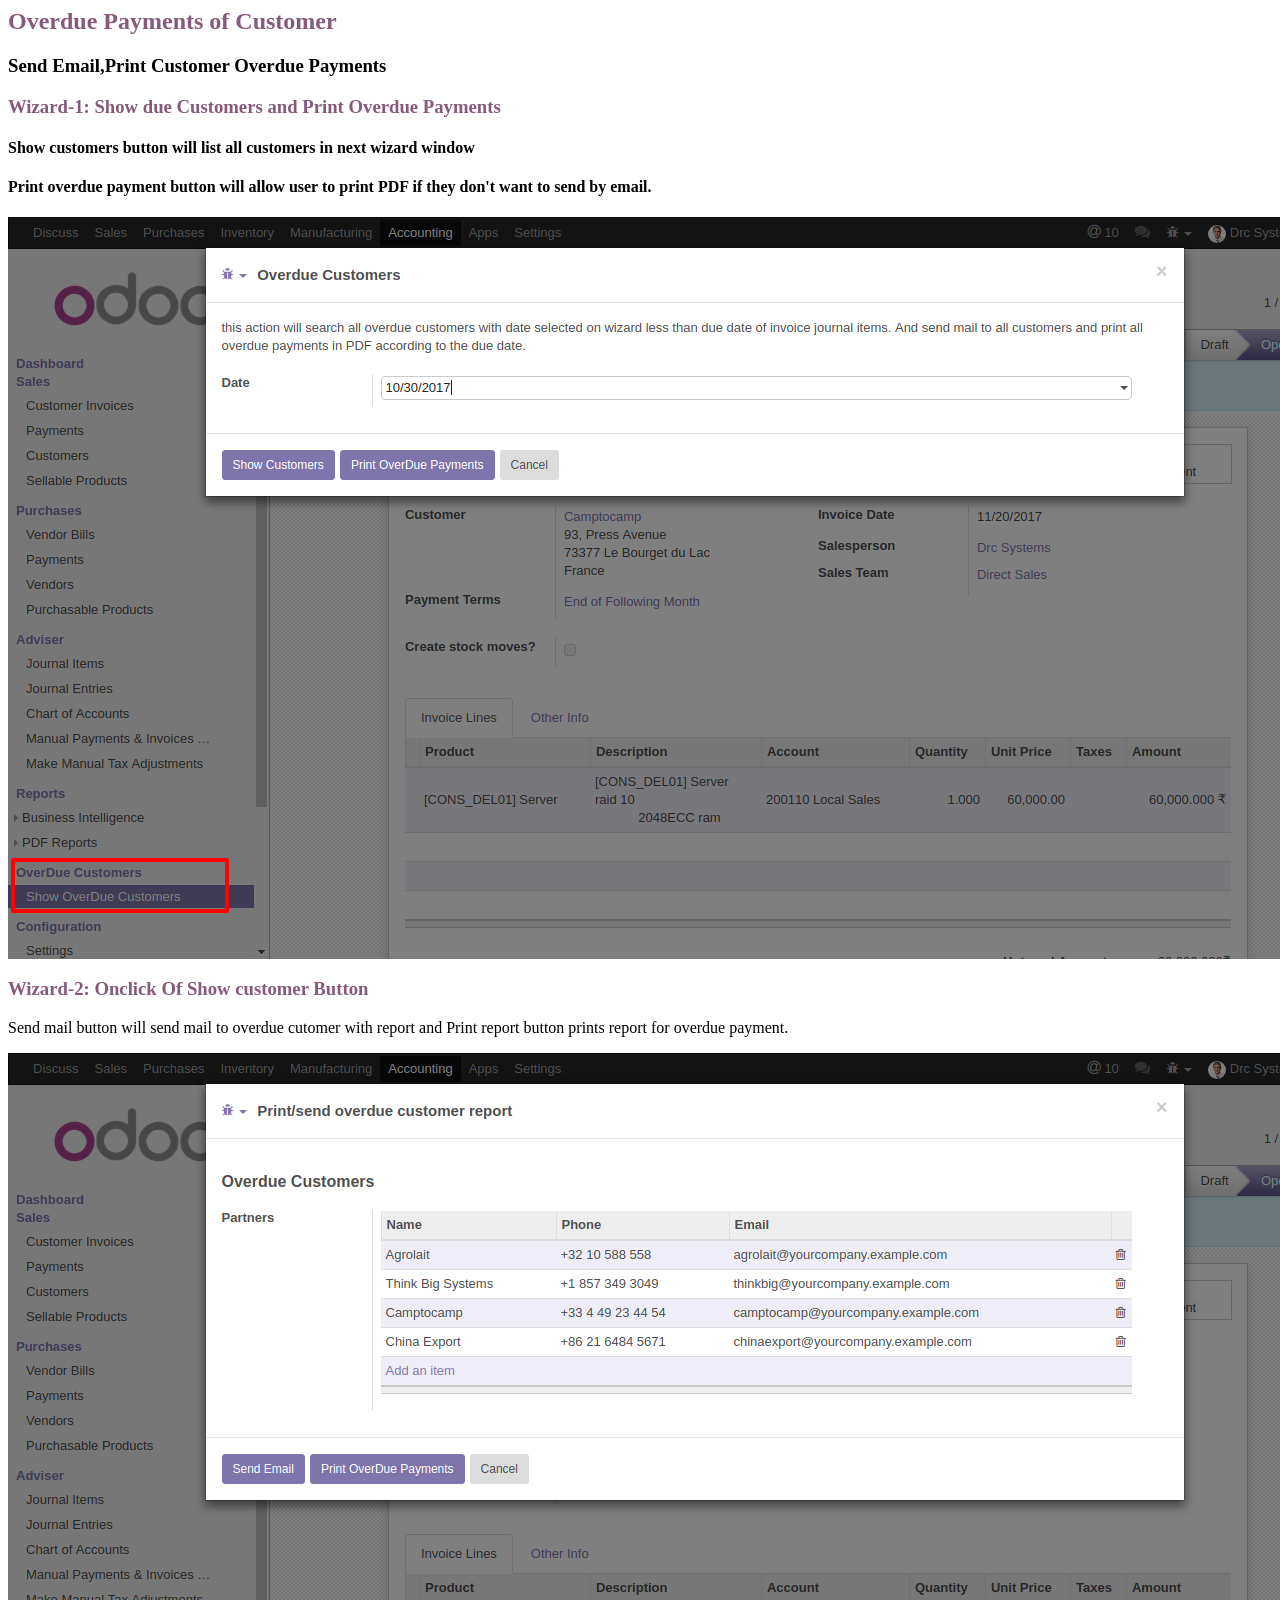
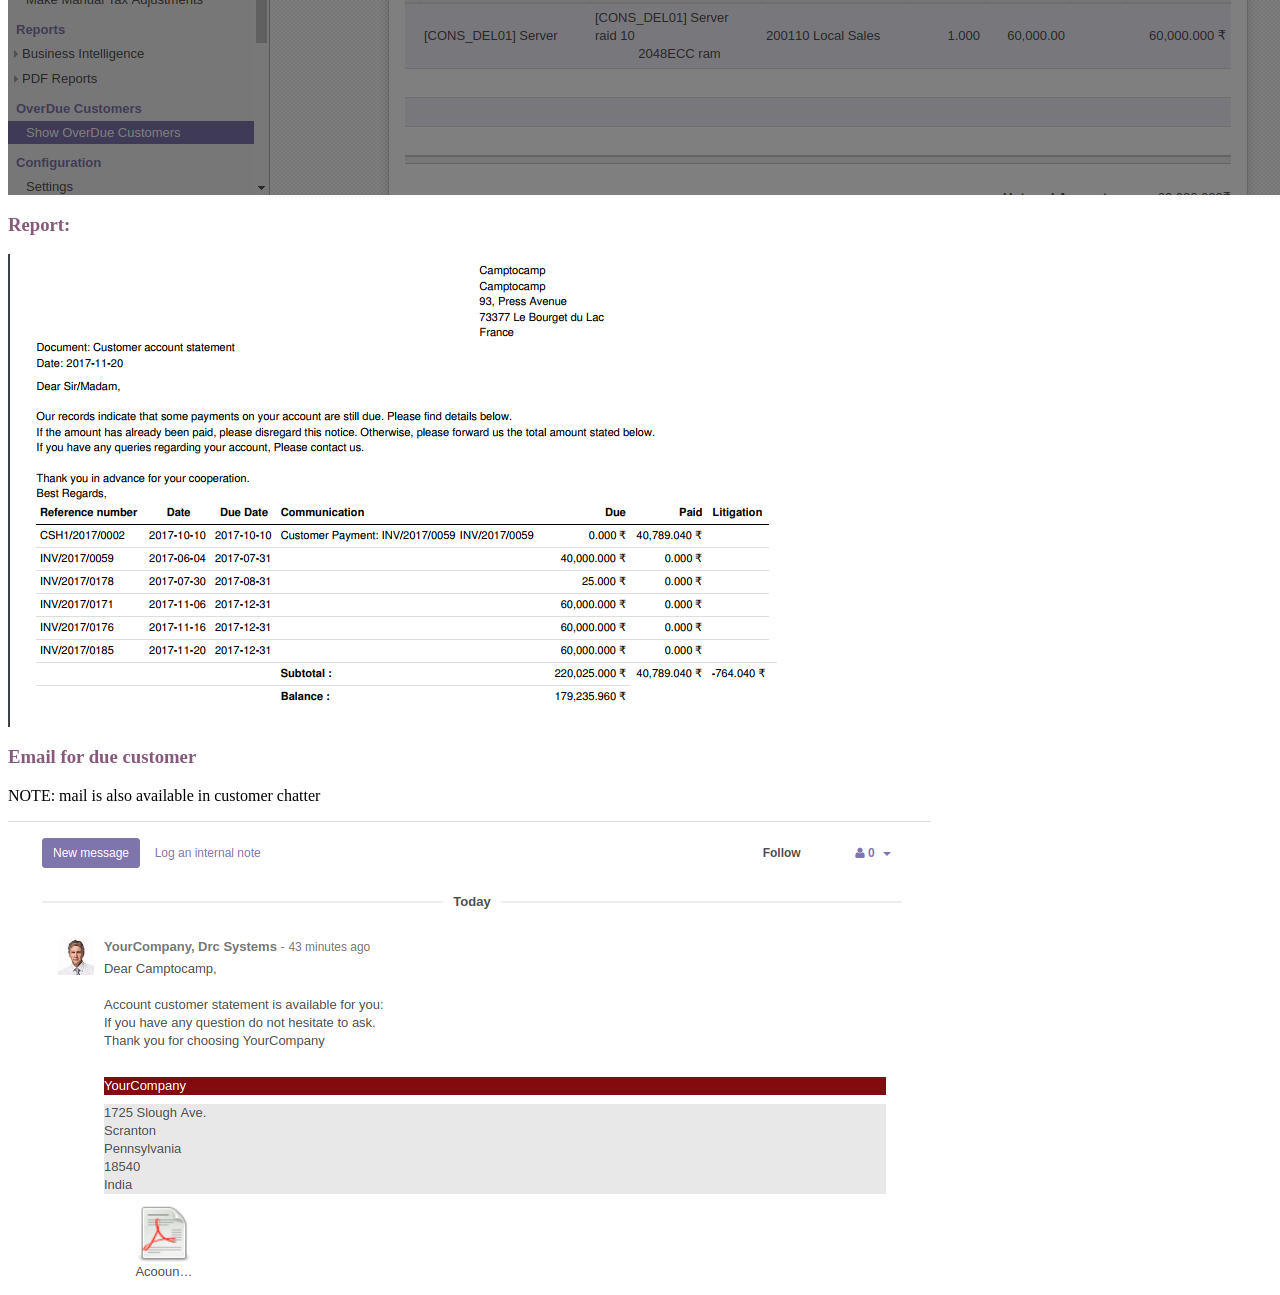
<file: account_customer_overdue_drc/static/description/index.html>
<html>
<body>
<section class="oe_container">
    <div class="oe_row oe_spaced">
        <h2 class="oe_slogan" style="color:#875A7B;">Overdue Payments of Customer</h2>
        <h3 class="oe_slogan">Send Email,Print Customer Overdue Payments</h3>
        
    </div>
    
</section>

<section class="oe_container oe_dark">
    <div class="oe_row oe_spaced">
        <h3 class="oe_slogan" style="color:#875A7B;">Wizard-1: Show due Customers and Print Overdue Payments</h3>
        <h4>Show customers button will list all customers in next wizard window</h4>
        <h4>Print overdue payment button will allow user to print PDF if they don't want to send by email.</h4>
        <div class="oe_row">
        <div class="oe_span12">
            <img class="oe_picture oe_screenshot" src="1.png"/>
        </div>
    </div>
       
    </div>
</section>
<section class="oe_container oe_dark">
    <div class="oe_row oe_spaced">
        <h3 class="oe_slogan" style="color:#875A7B;">Wizard-2: Onclick Of Show customer Button </h3>
        <p class="oe_mt32">Send mail button will send mail to overdue cutomer with report and Print report button prints report for overdue payment.</p>
        
    </div>
    <div class="oe_row">
        <div class="oe_span12">
            <img class="oe_picture oe_screenshot" src="2.png"/>
        </div>
    </div>
</section>
<section class="oe_container oe_dark">
    <div class="oe_row oe_spaced">
        <h3 class="oe_slogan" style="color:#875A7B;">Report:</h3>
    </div>
    <div class="oe_row">
        <div class="oe_span12">
            <img class="oe_picture oe_screenshot" src="3.png"/>
        </div>
    </div>
</section>
<section class="oe_container oe_dark">
    <div class="oe_row oe_spaced">
        <h3 class="oe_slogan" style="color:#875A7B;">Email for due customer </h3>
        <p class="oe_mt32">NOTE: mail is also available in customer chatter</p>
    </div>
     <div class="oe_row">
        <div class="oe_span12">
            <img class="oe_picture oe_screenshot" src="4.png"/>
        </div>
    </div>
</section>
</body>
</html>
</file>
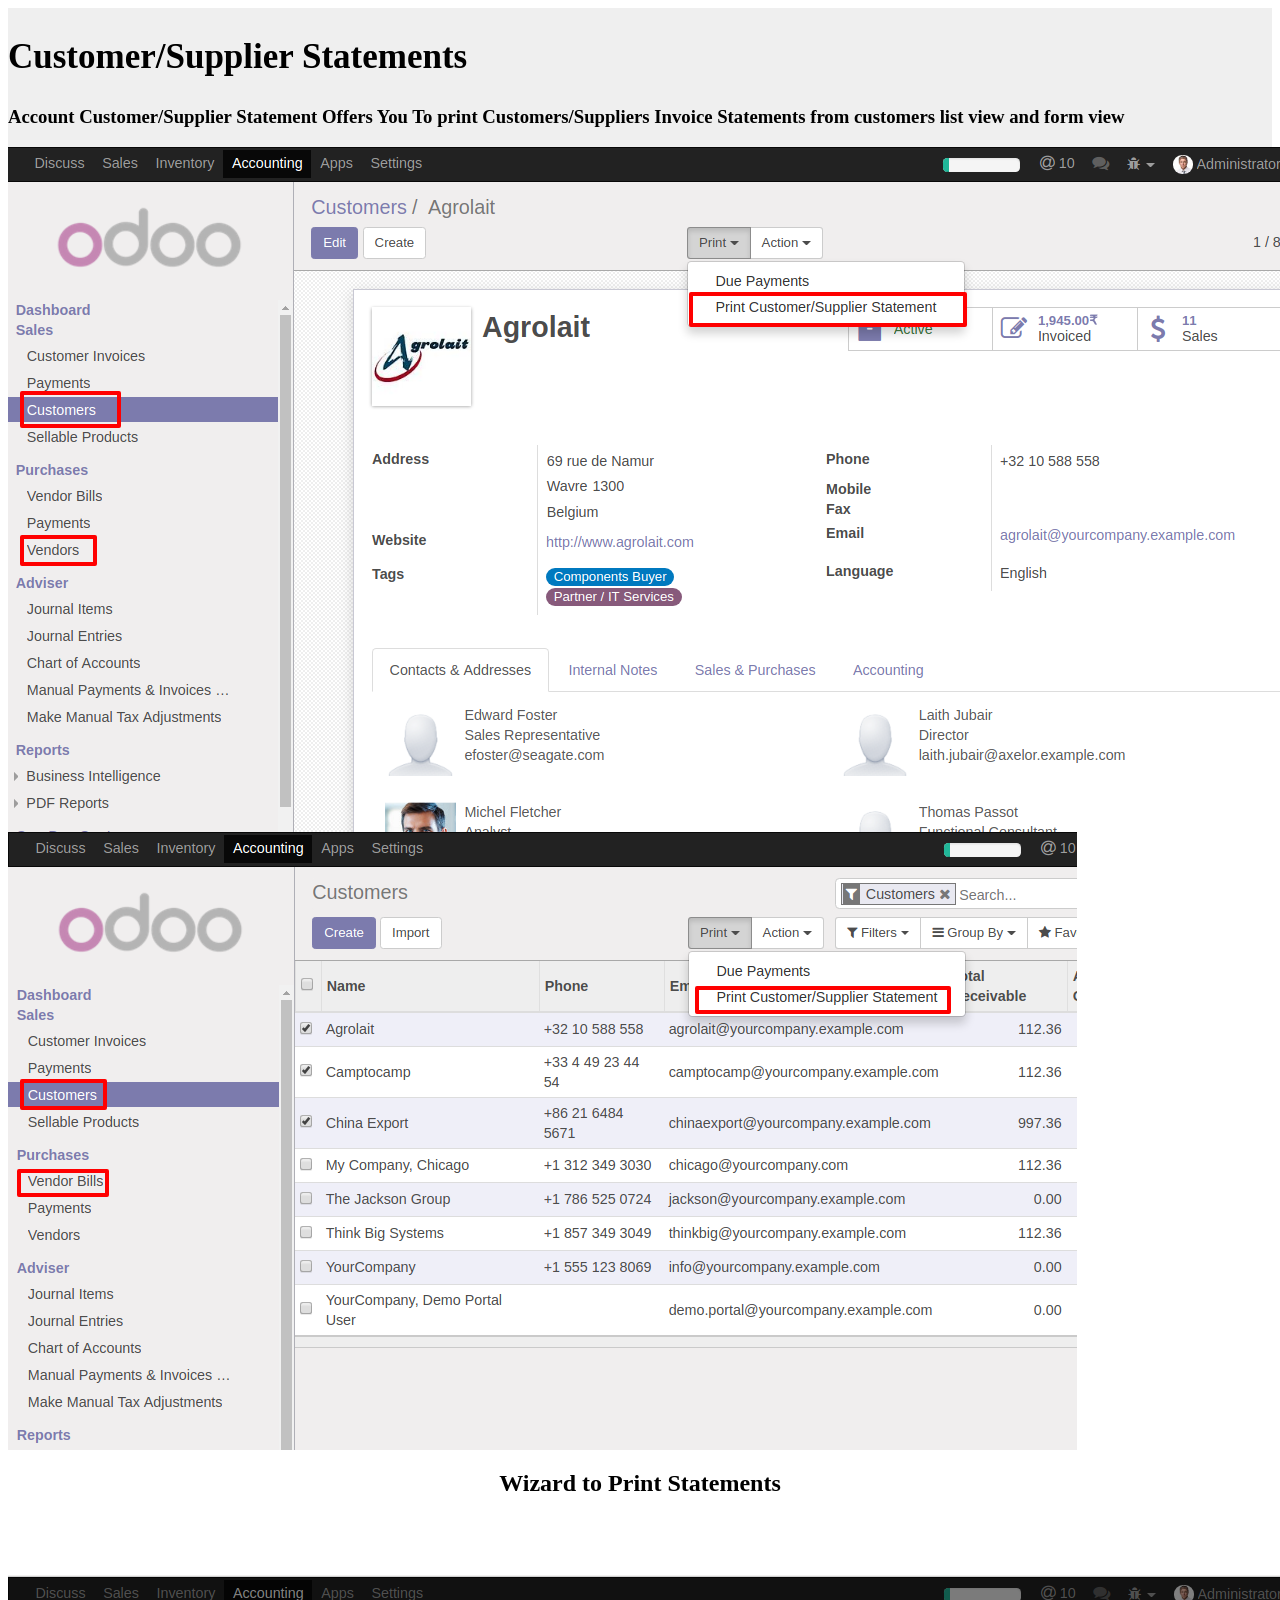
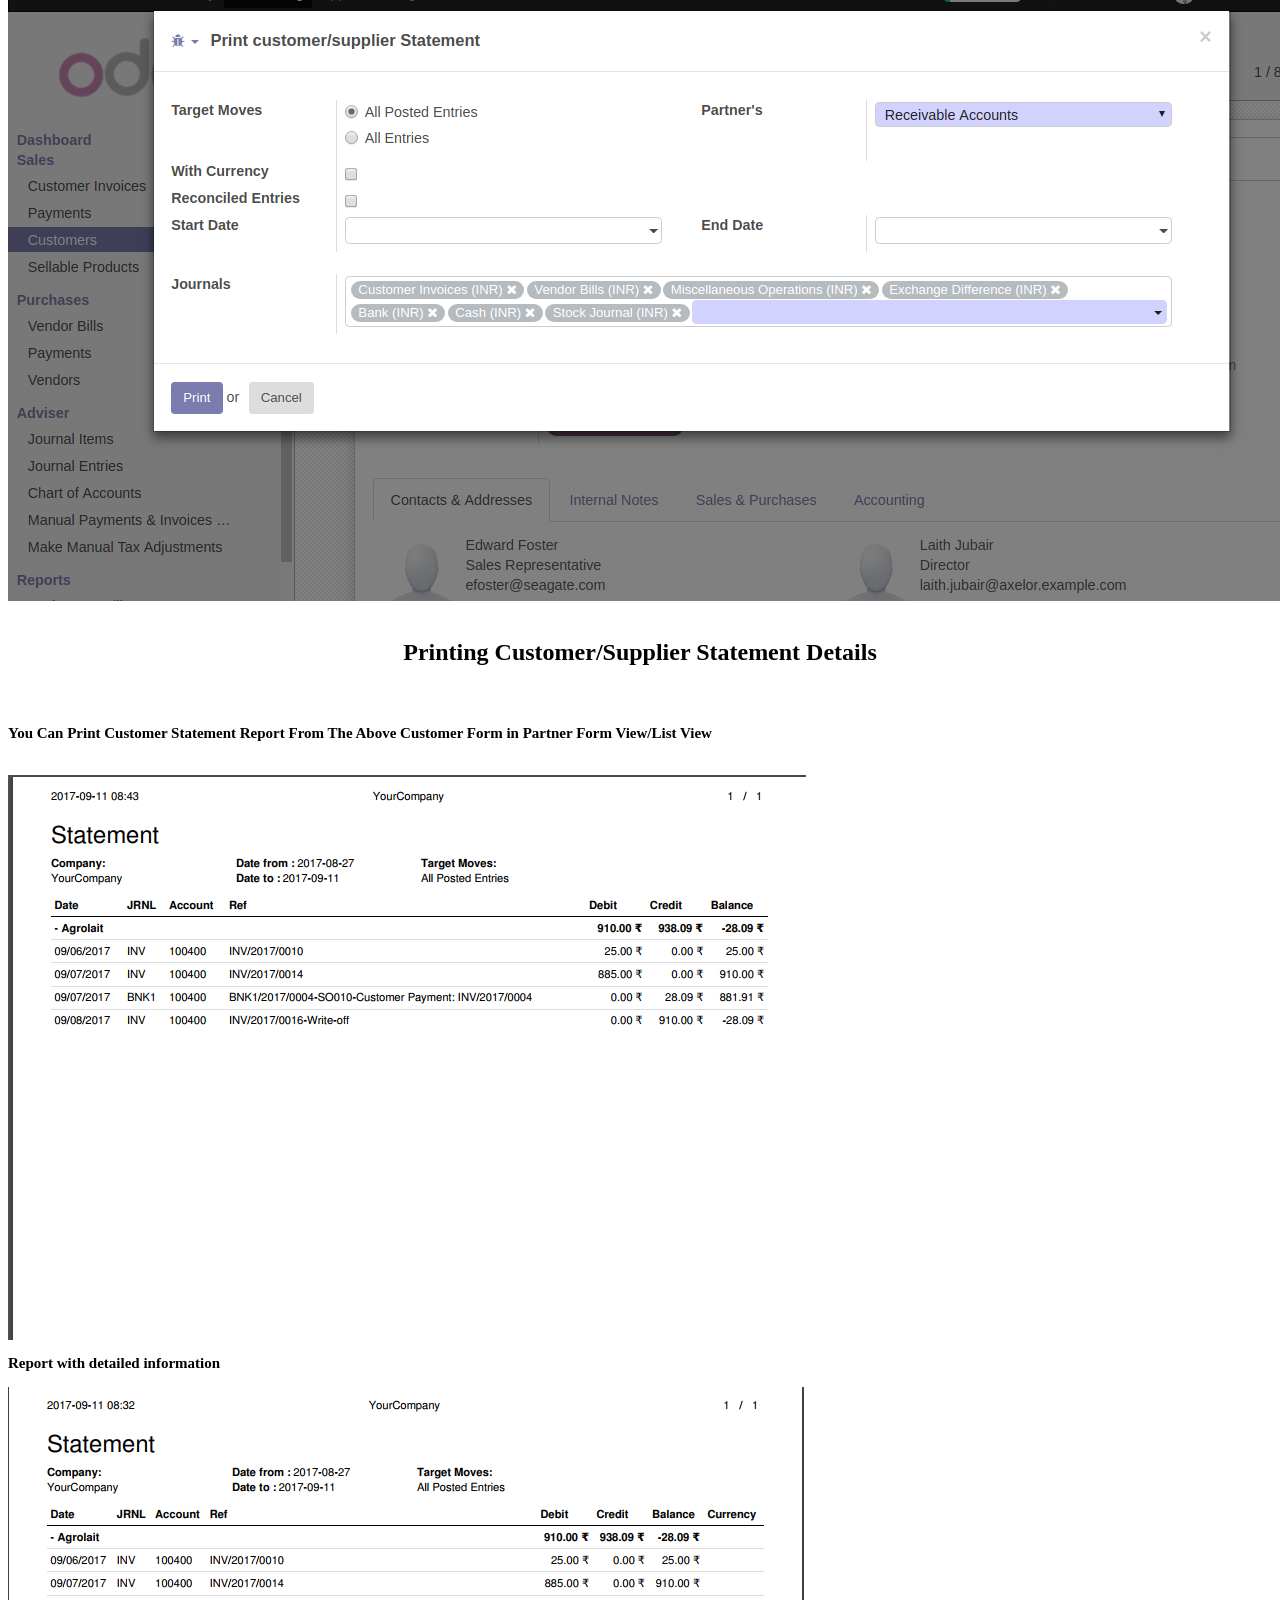
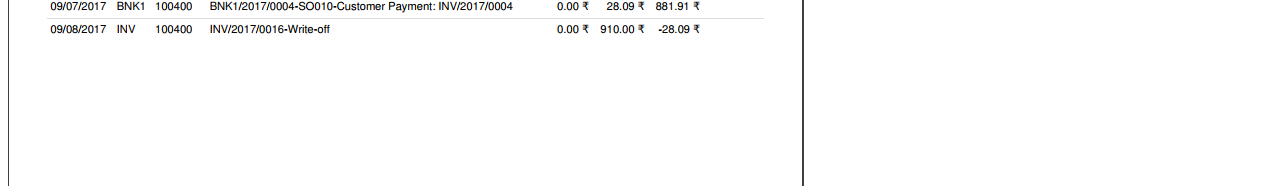
<file: account_customer_statement_drc/static/description/index.html>
<html>
<body>

<section class="oe_container oe_dark" style="overflow: hidden; background: #efefef; box-shadow: none;">
  <div class="mt32 mb32">
    <div class="col-md-12">
      <h2 class="oe_slogan" style="font-size: 35px;">
        <b>Customer/Supplier Statements</b>
      </h2>
      <h3 class="oe_slogan" style="opacity: 1;">Account Customer/Supplier Statement Offers You To print Customers/Suppliers Invoice Statements from customers list view and form view</h3>
    </div>
  </div>
</section>

<section class="oe_container oe_dark lead">
  <div class="oe_row oe_spaced">
    
    <div class="oe_span12">
      <img class="img-border img-responsive thumbnail" src="1.png">
    </div>
    <div class="oe_span12">
      <img class="img-border img-responsive thumbnail" src="2.png">
    </div>
  </div>
</section>
<section class="oe_container oe_dark lead">
  <div class="oe_row oe_spaced">
    <h1 class="text-info" style="text-align: center; padding-bottom: 40px;">
      <strong>Wizard to Print Statements</strong>
    </h1>

    <br>
    <div class="oe_span12">
      <img class="img-border img-responsive thumbnail" src="3.png">
    </div>
    <br>
  </div>
</section>

<section class="oe_container oe_dark lead">
  <div class="oe_row oe_spaced">
    <h1 class="text-info" style="text-align: center; padding-bottom: 40px;">
      <strong>Printing Customer/Supplier Statement Details </strong>
    </h1>
    <h3 class="text-info" style="font-size: 15px;">You Can Print
      Customer Statement Report From The Above Customer Form in Partner
      Form View/List View</h3>
    <br>
    <div class="oe_span12">
      <img class="img-border img-responsive thumbnail" src="4 .png">
       <br>
        <h3 class="text-info" style="font-size: 15px;">Report with detailed information</h3> <img class="img-border img-responsive thumbnail" src="5.png">
    </div>

  </div>
</section>





</body>
</html>
</file>
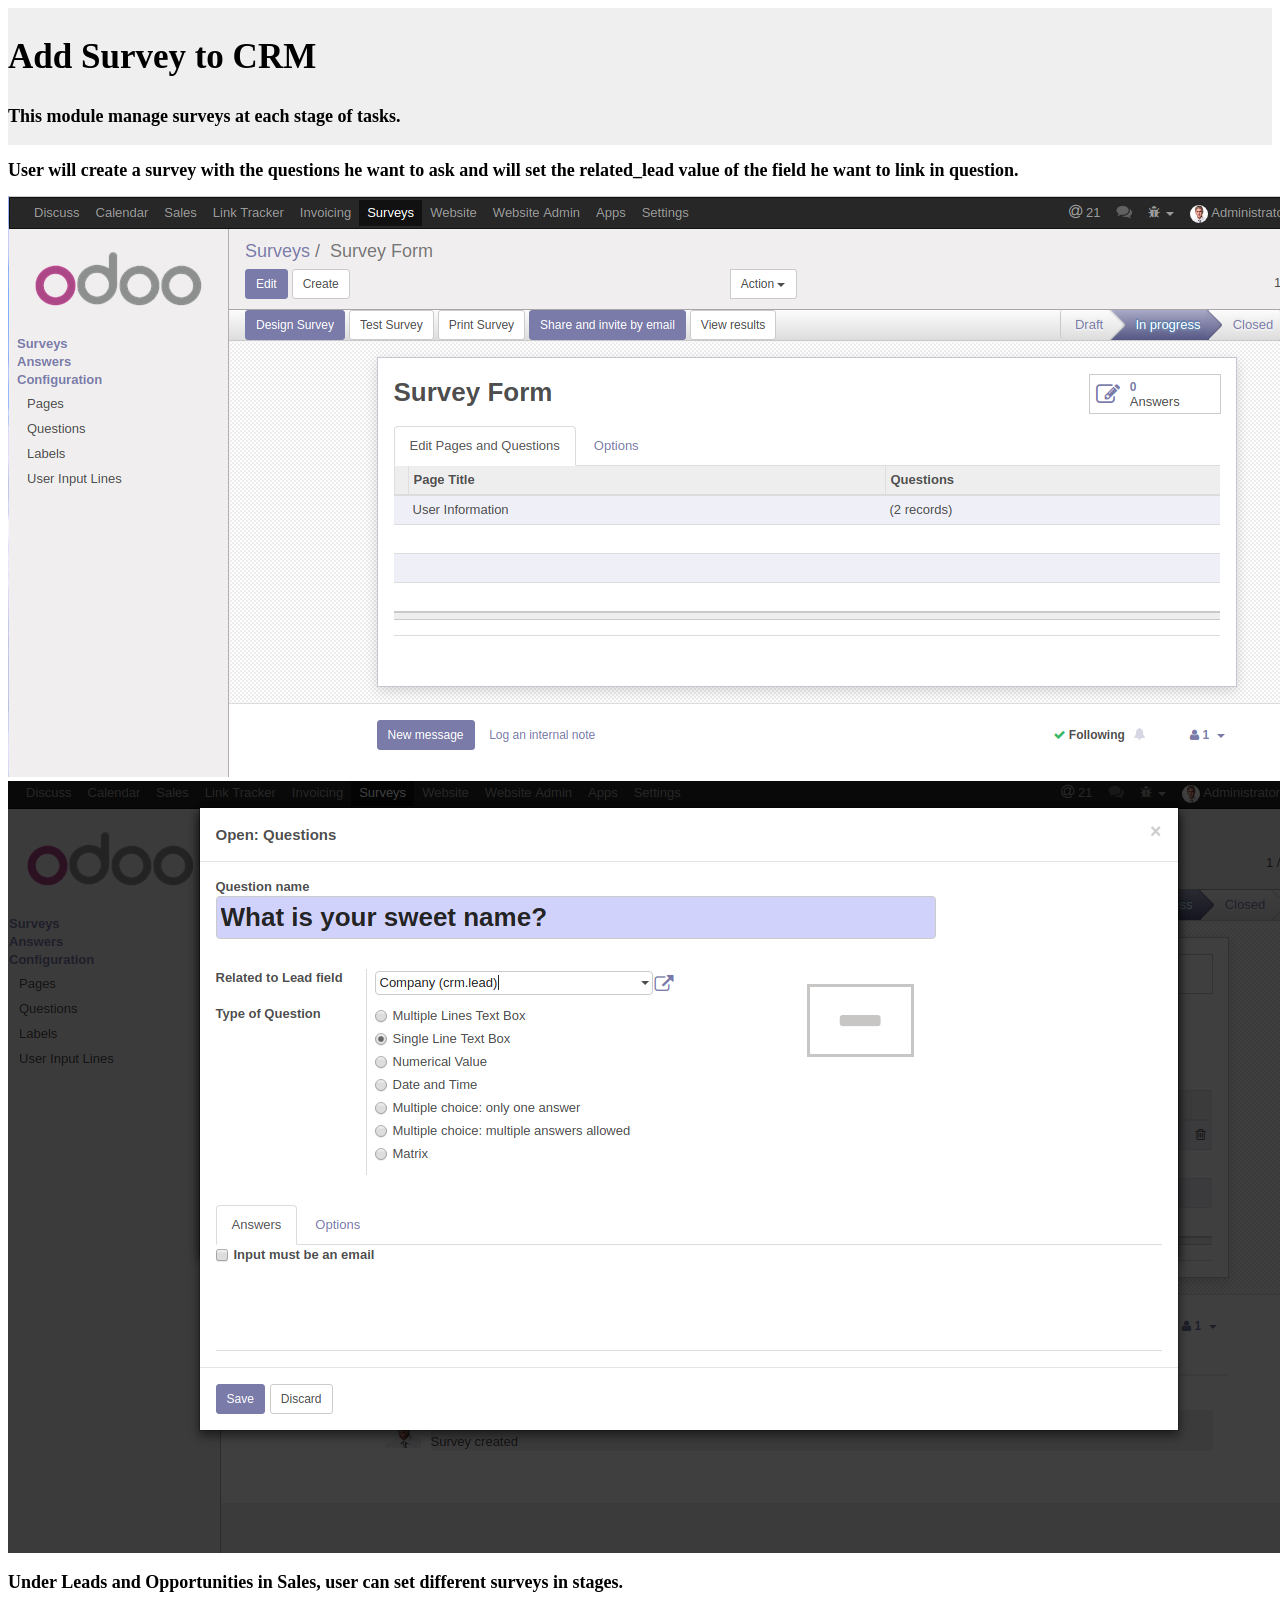
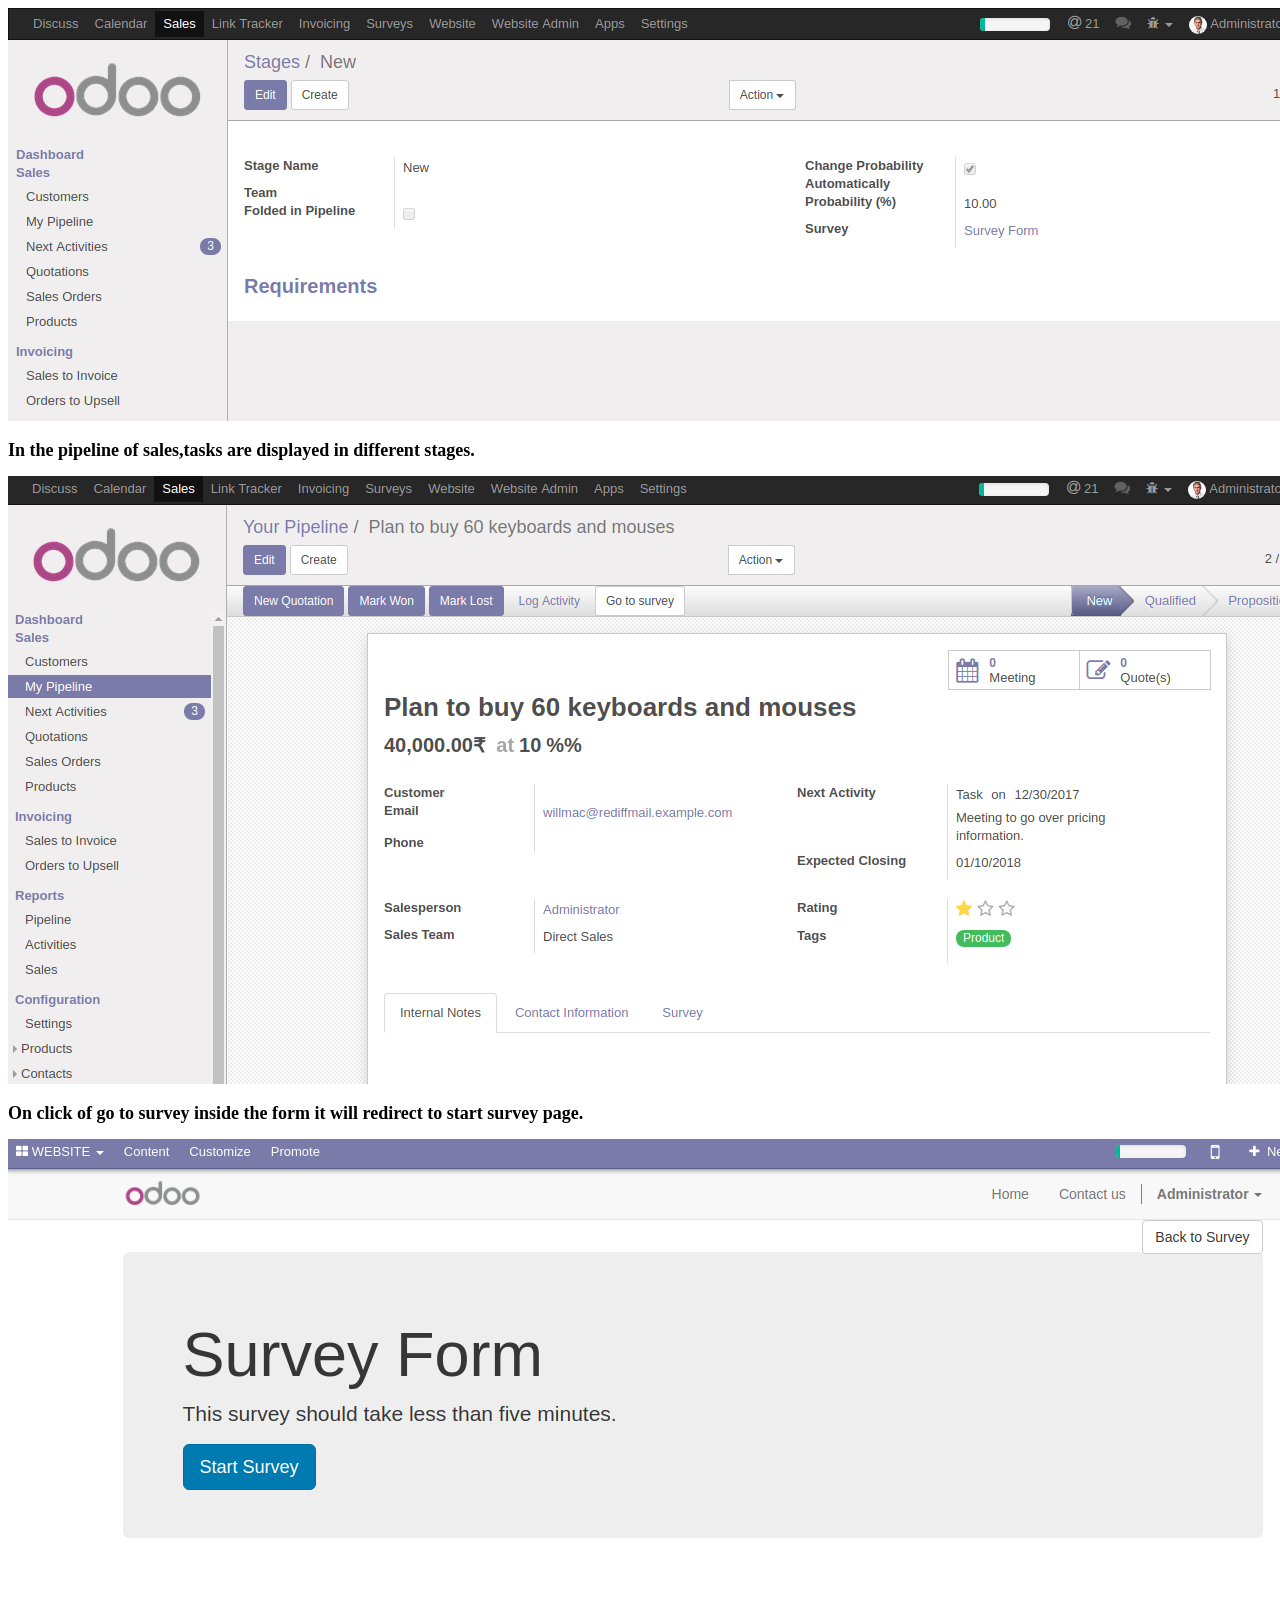
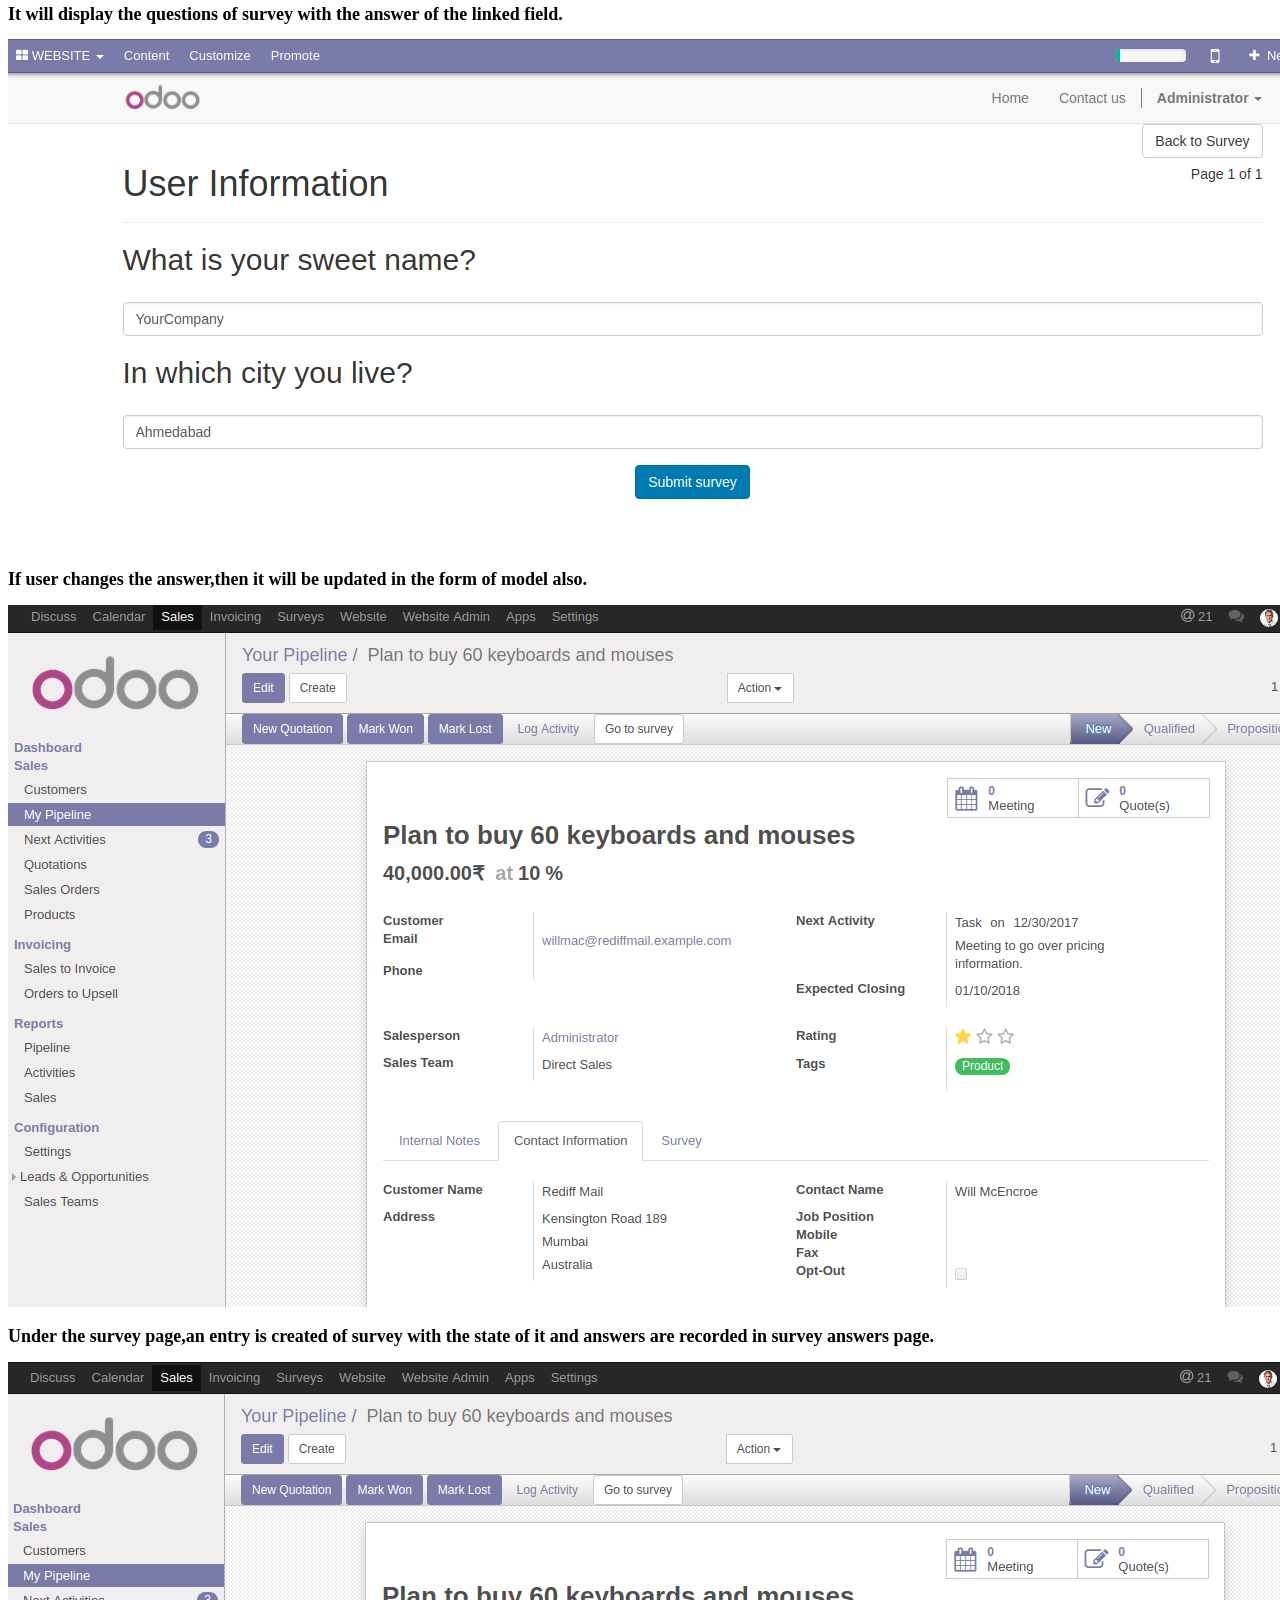
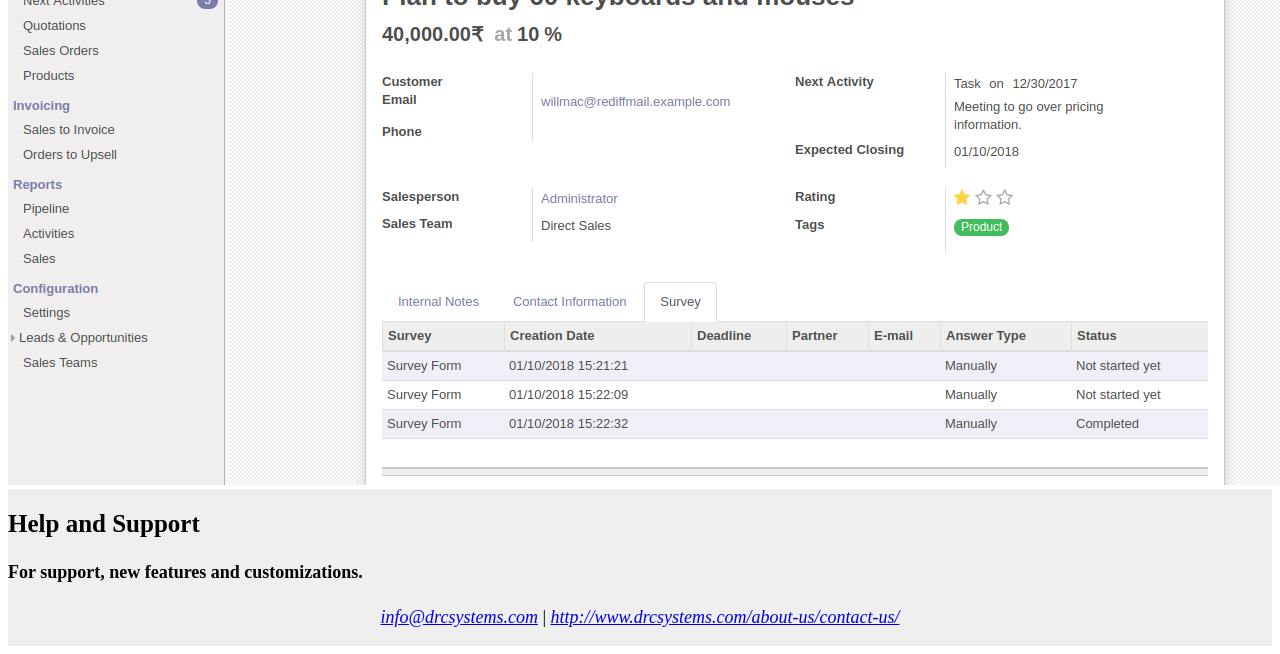
<file: add_survey_to_crm_drc (2)/static/description/index.html>
<!DOCTYPE html>
<html lang="en-US" data-oe-company-name="Odoo S.A." data-website-id="1">

    <head>
        <meta charset="utf-8"/>
    </head>

    <body>

    <div class="container loempia_srt_container">
        <div class="container">
            <div class="oe_styling_v10">

    <section class="oe_container oe_dark" style="overflow: hidden;
    background: #efefef;
    box-shadow: none;">
         <div class="mt32 mb32">
            <div class="col-md-12">
               <h2 class="oe_slogan" style="font-size: 35px;"><b>Add Survey to CRM</b></h2>
               <h3 class="oe_slogan" style="font-size: 18px;opacity: 1;">
                This module manage surveys at each stage of tasks.</h3>
            </div> 
        </div>
    </section>

    <section class="oe_container">
        <h2 class="oe_slogan" style="font-size: 18px;">
            User will create a survey with the questions he want to ask and will set the related_lead value of the field he want to link in question.
        </h2>
        <div class="oe_demo oe_picture oe_screenshot">
            <img src="add_survey_crm1.png" class="img-border">
        </div>
         <div class="oe_demo oe_picture oe_screenshot">
            <img src="add_survey_crm2.png" class="img-border">
        </div>
    </section>

    <section class="oe_container">
        <h2 class="oe_slogan" style="font-size: 18px;">
            Under Leads and Opportunities in Sales, user can set different surveys in stages.
        </h2>
        <div class="oe_demo oe_picture oe_screenshot">
            <img src="add_survey_crm3.png" class="img-border">
        </div>
    </section>

    <section class="oe_container">
        <h2 class="oe_slogan" style="font-size: 18px;">
           In the pipeline of sales,tasks are displayed in different stages.
        </h2>
        <div class="oe_demo oe_picture oe_screenshot">
            <img src="add_survey_crm4.png" class="img-border">
        </div>
    </section>

    <section class="oe_container">
        <h2 class="oe_slogan" style="font-size: 18px;">
           On click of go to survey inside the form it will redirect to start survey page.
        </h2>
        <div class="oe_demo oe_picture oe_screenshot">
            <img src="add_survey_crm5.png" class="img-border">
        </div>
    </section>

    <section class="oe_container">
        <h2 class="oe_slogan" style="font-size: 18px;">
            It will display the questions of survey with the answer of the linked field. 
        </h2>
        <div class="oe_demo oe_picture oe_screenshot">
            <img src="add_survey_crm6.png" class="img-border">
        </div>
    </section>

    <section class="oe_container">
        <h2 class="oe_slogan" style="font-size: 18px;">
            If user changes the answer,then it will be updated in the form of model also.
        </h2>
        <div class="oe_demo oe_picture oe_screenshot">
            <img src="add_survey_crm8.png" class="img-border">
        </div>
    </section>

    <section class="oe_container">
        <h2 class="oe_slogan" style="font-size: 18px;">
            Under the survey page,an entry is created of survey with the state of it and answers are recorded in survey answers page.
        </h2>
        <div class="oe_demo oe_picture oe_screenshot">
            <img src="add_survey_crm7.png" class="img-border">
        </div>
    </section>

    <section class="oe_container oe_dark" style="overflow: hidden;
    background: #efefef;
    box-shadow: none;">
        <div class="oe_slogan">
            <h2 class="oe_slogan" style="opacity: 1;font-size: 25px;">Help and Support</h2>
            <h4 class="oe_slogan" style="font-size: 18px;">For support, new features and customizations.
            </h4>
            <p style="text-align: center;font-size: 18px;opacity: 1;">
                <i class="fa fa-envelope-o"> <a href="mailto:info@drcsystems.com">info@drcsystems.com</a>
                </i> | 
                <i class="fa fa-list-alt"> <a href="http://www.drcsystems.com/about-us/contact-us/" target="_blank">http://www.drcsystems.com/about-us/contact-us/</a></i> 
            </p>
        </div>
    </section>

            </div>
        </div>
    </div>


    </body>
</html>
</file>
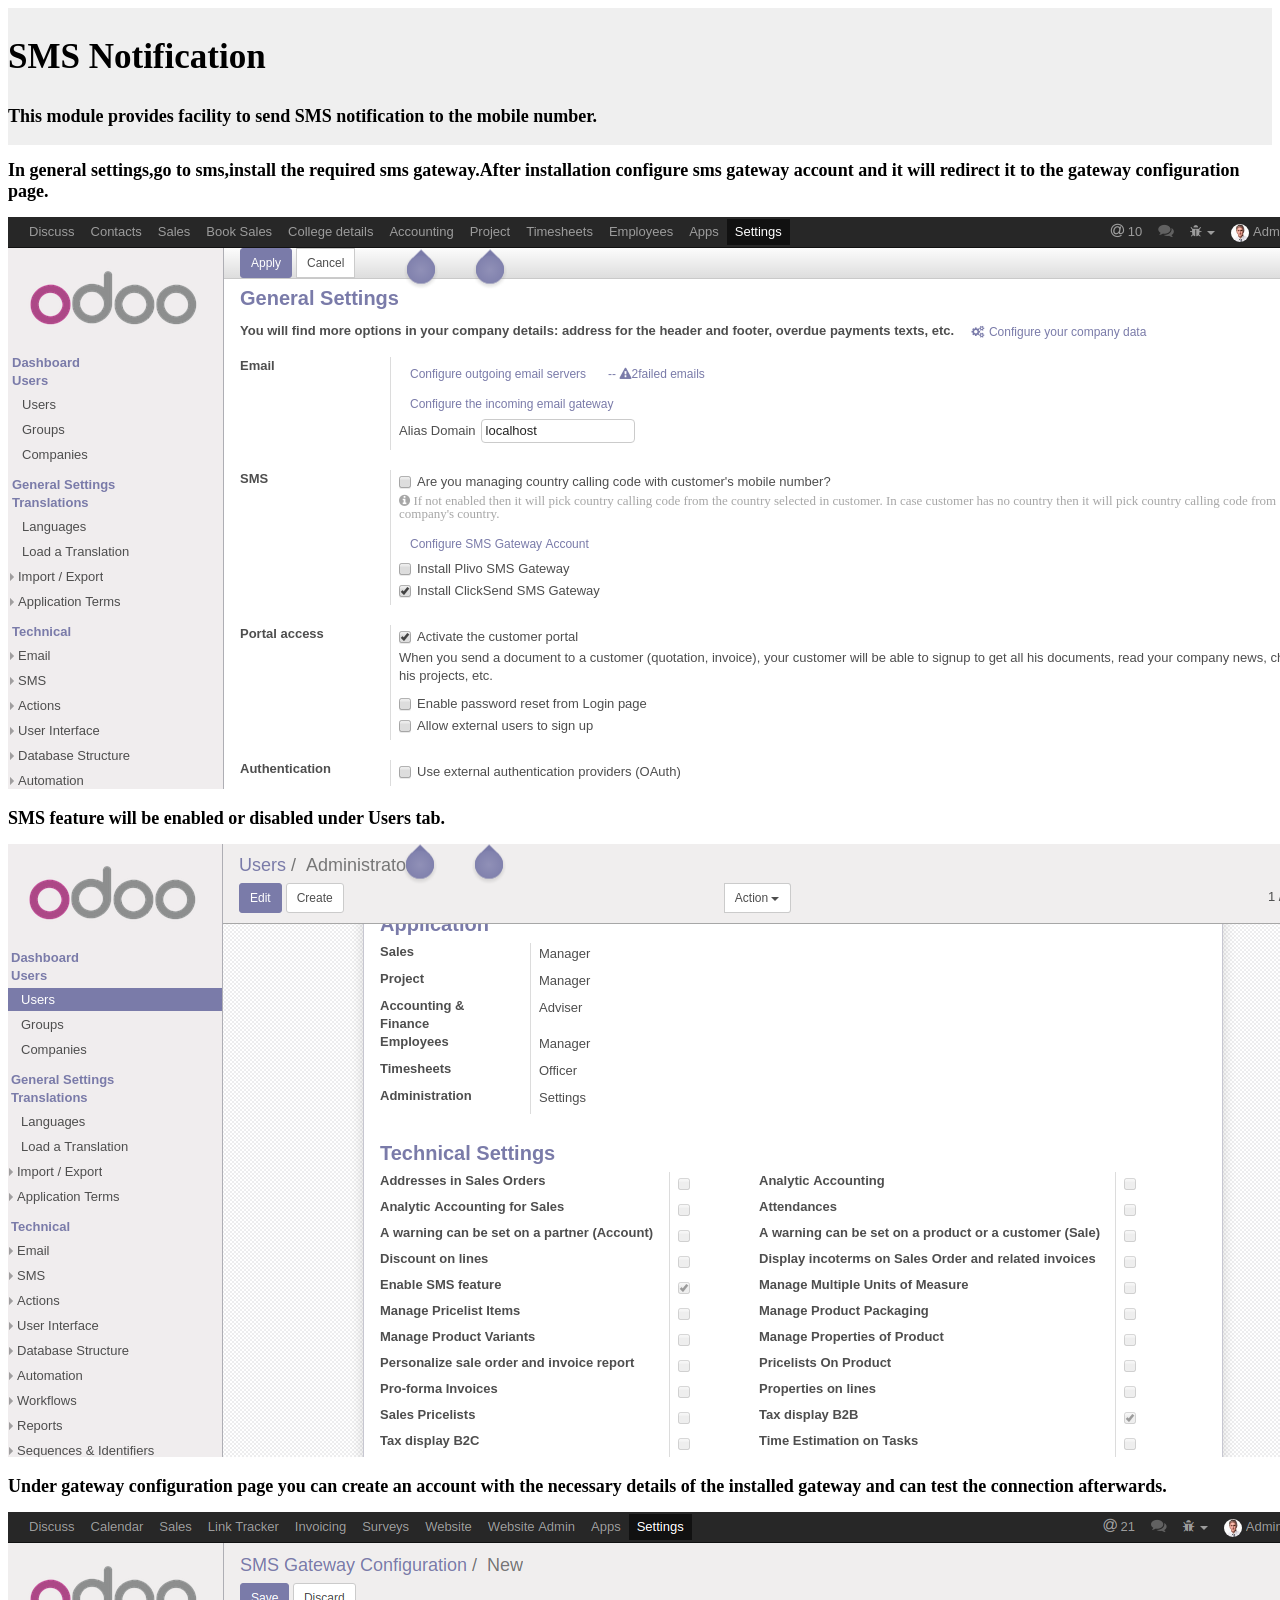
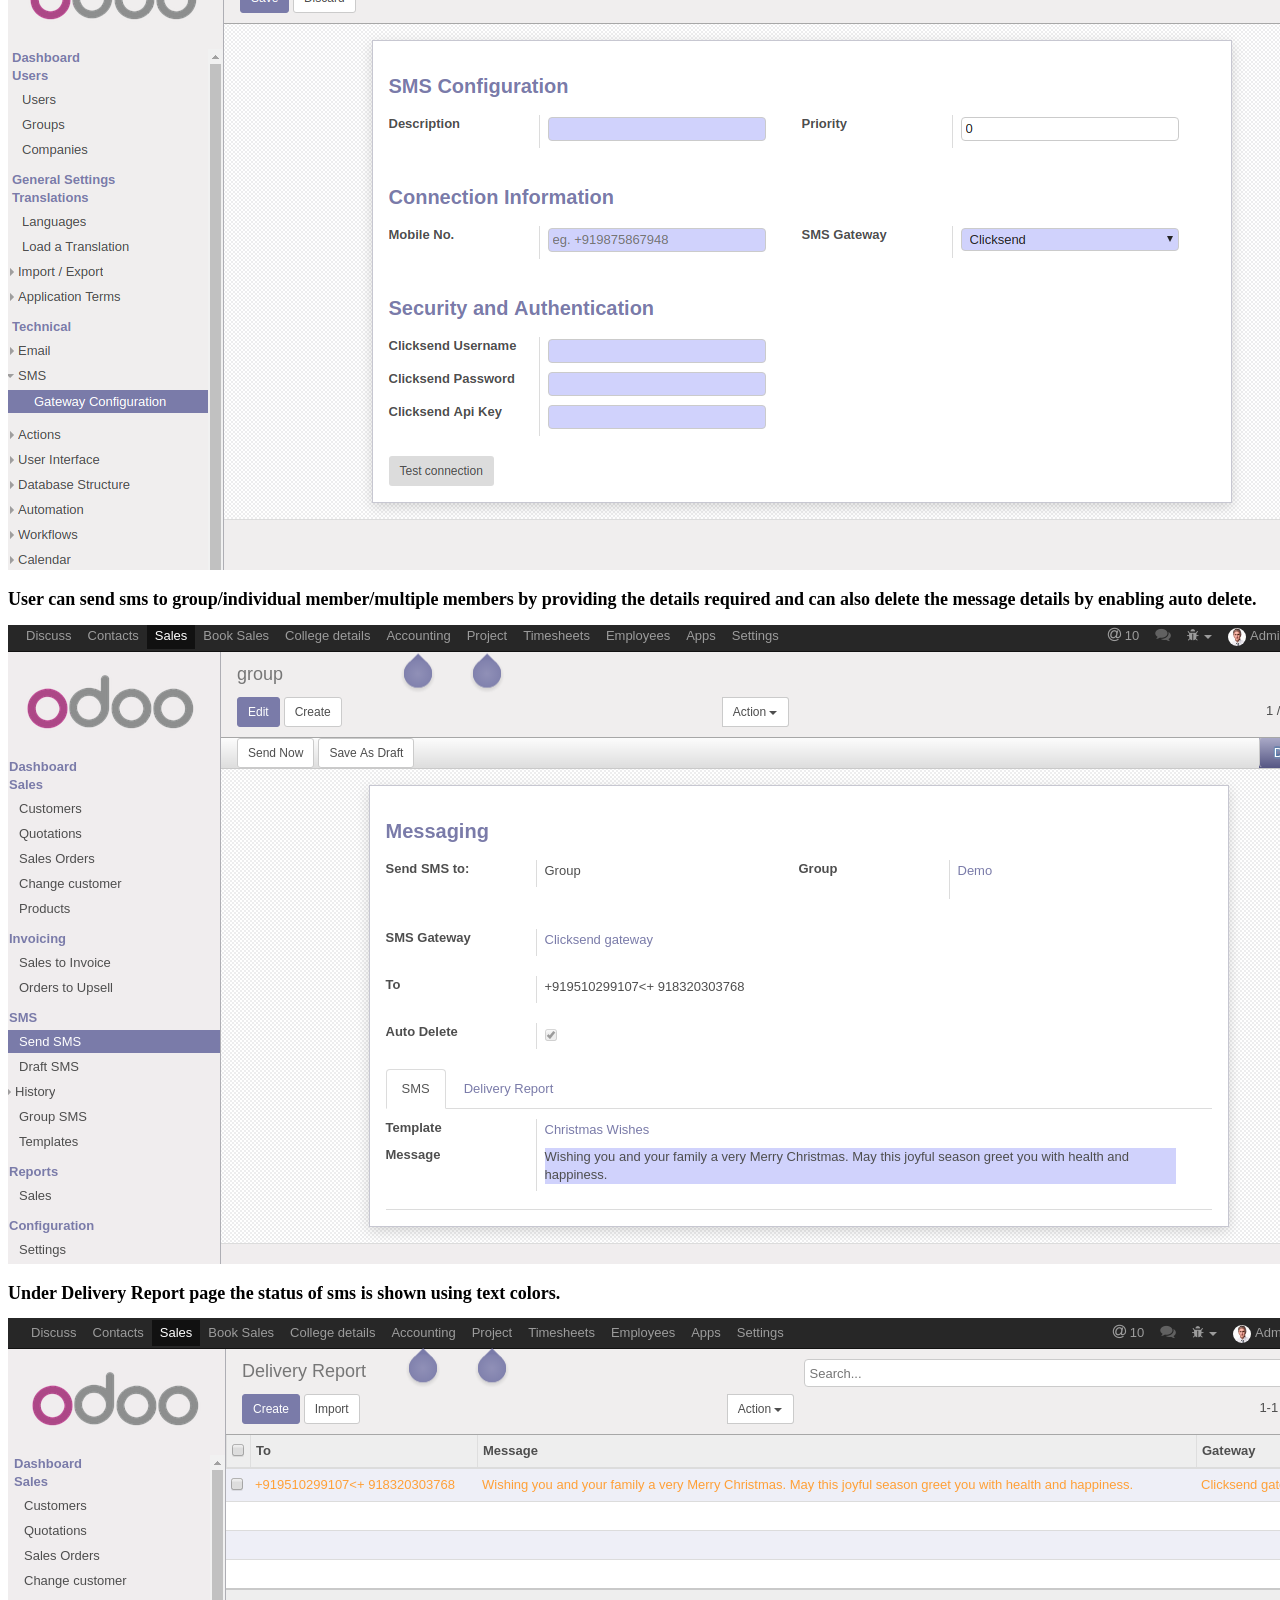
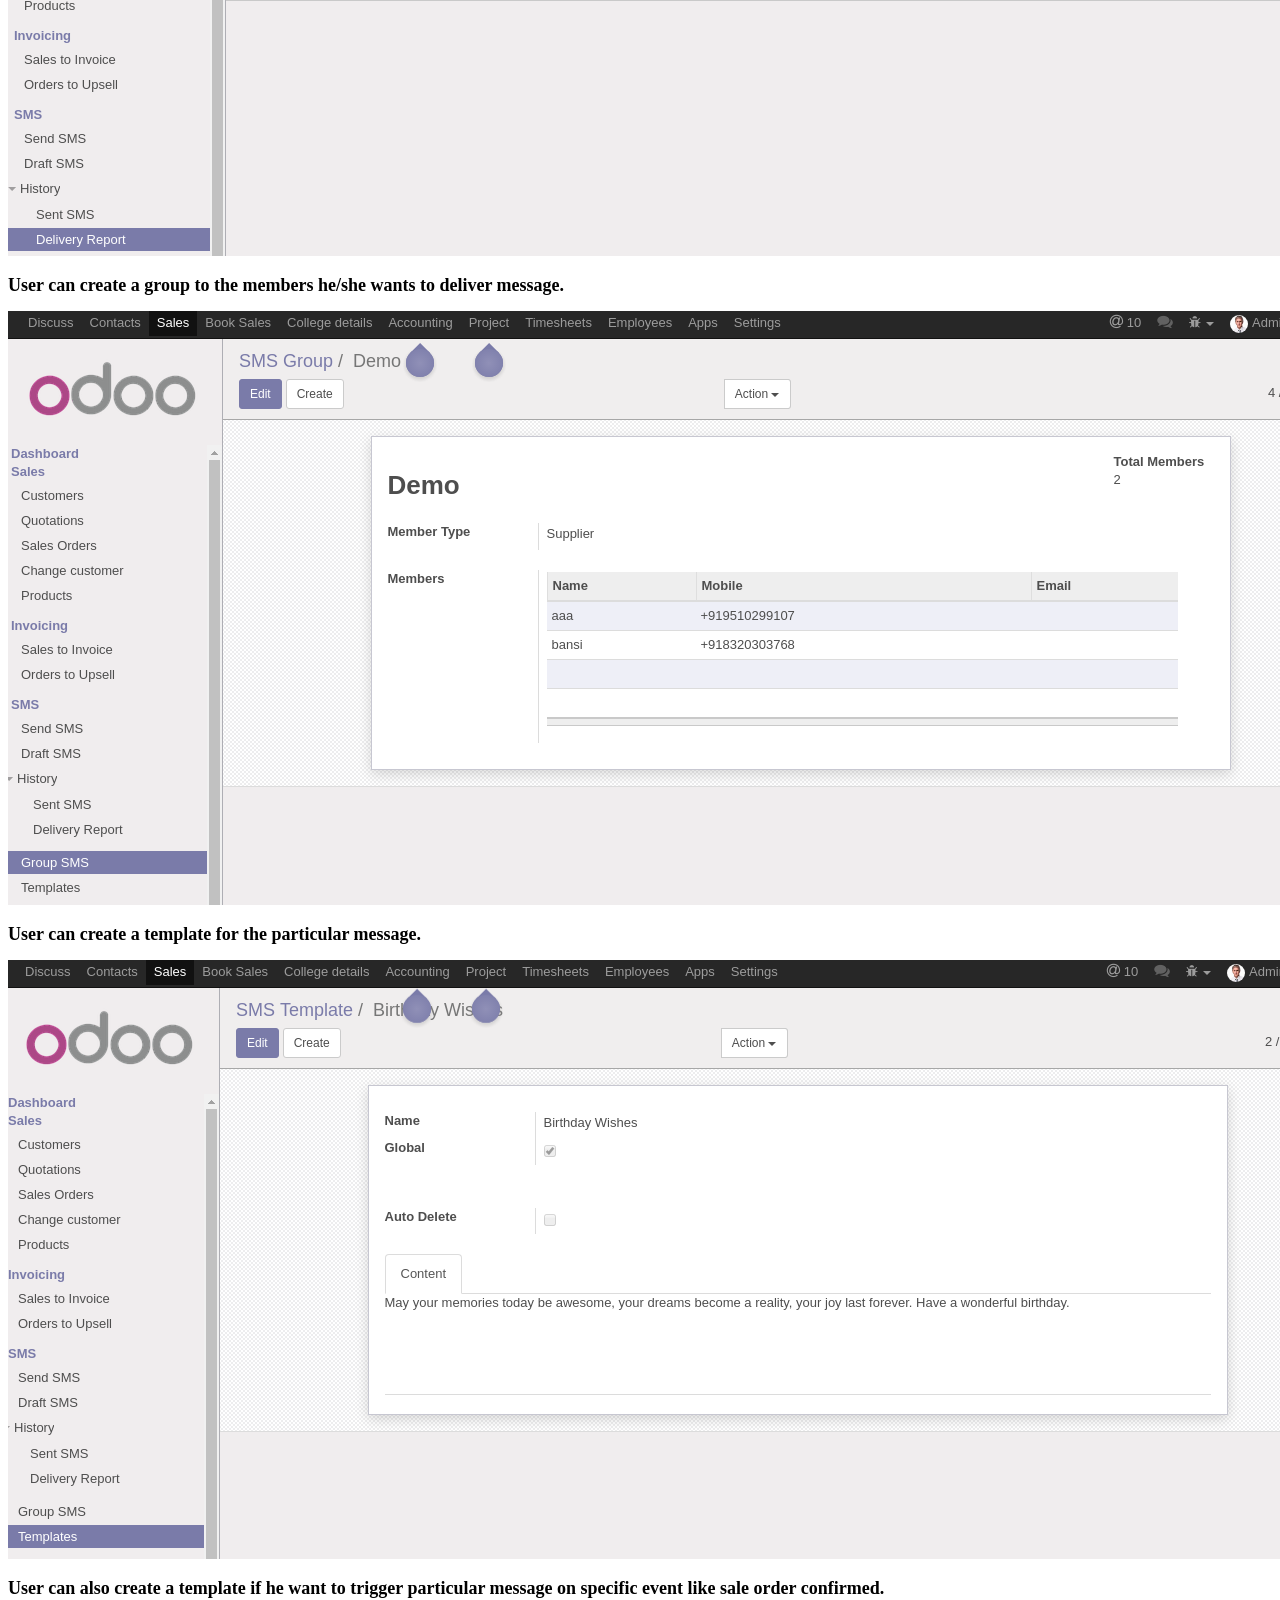
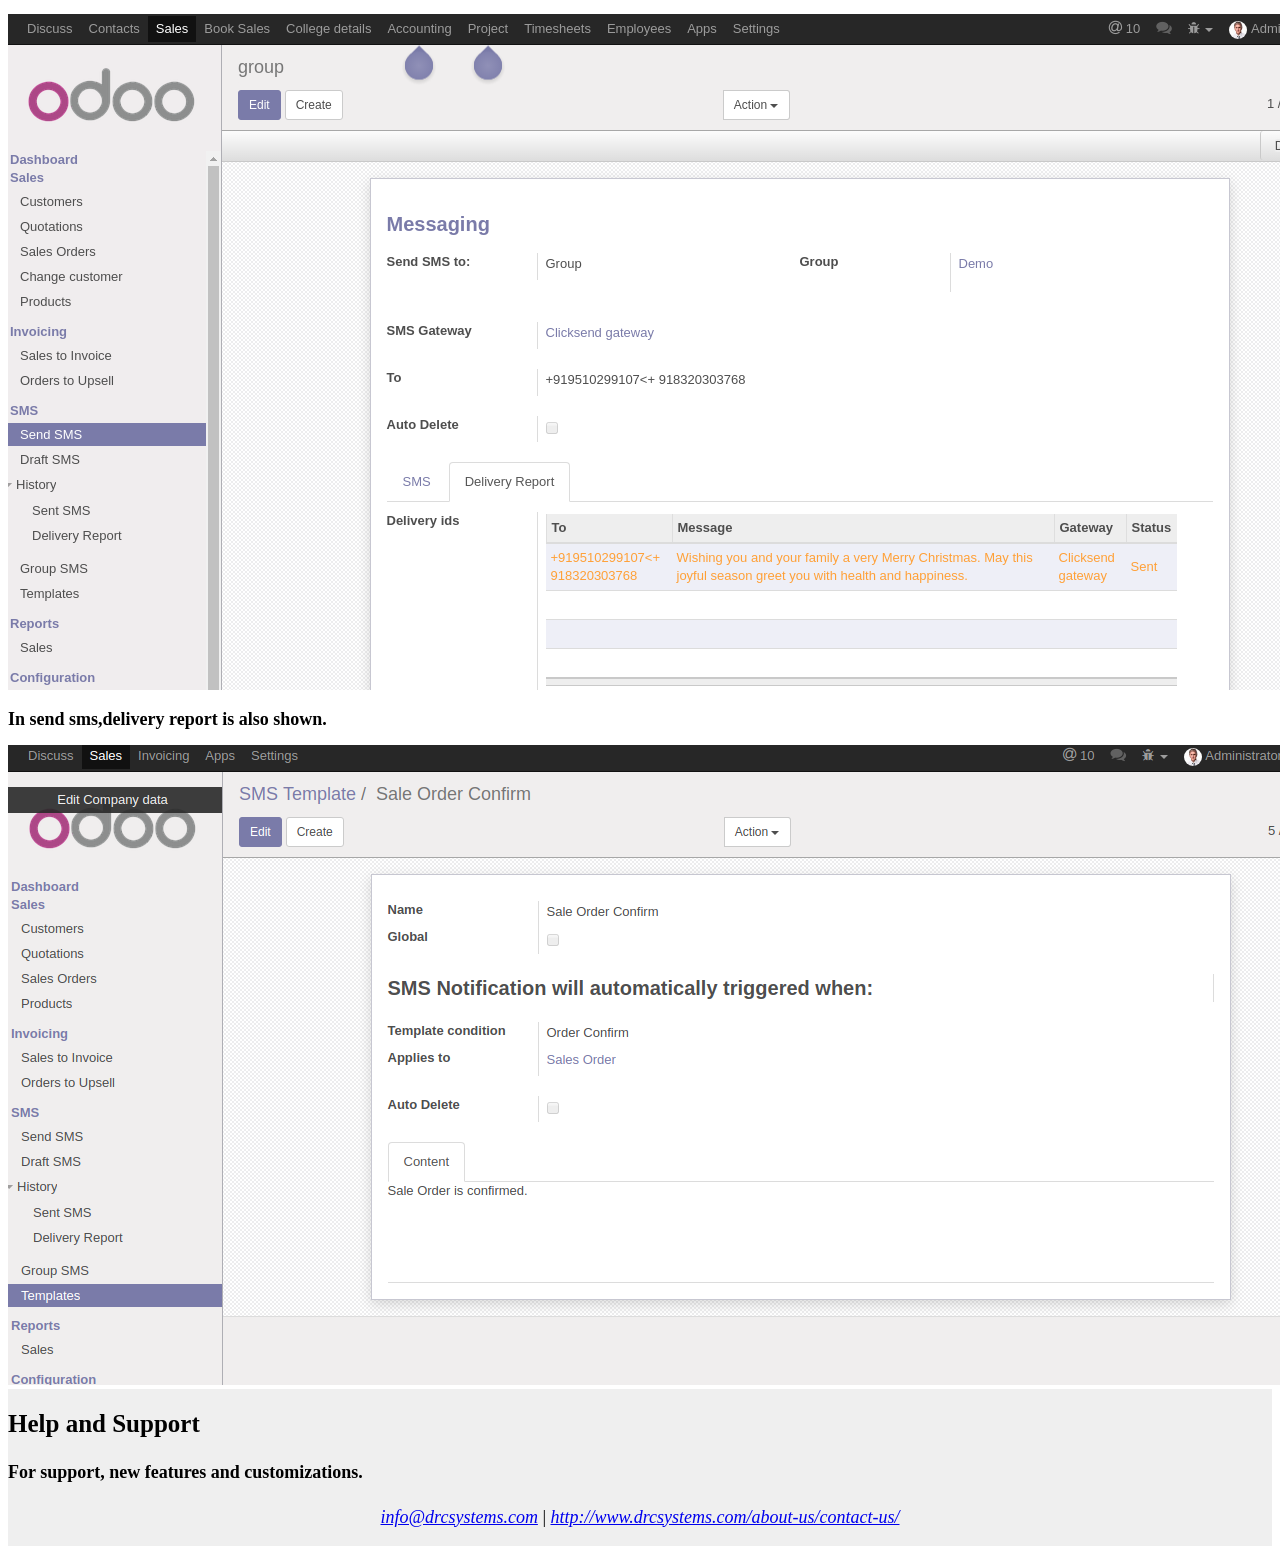
<file: clicksend_gateway_drc/static/description/index.html>
<!DOCTYPE html>
<html lang="en-US" data-oe-company-name="Odoo S.A." data-website-id="1">

    <head>
        <meta charset="utf-8"/>
    </head>

    <body>

    <div class="container loempia_srt_container">
        <div class="container">
            <div class="oe_styling_v10">

    <section class="oe_container oe_dark" style="overflow: hidden;
    background: #efefef;
    box-shadow: none;">
         <div class="mt32 mb32">
            <div class="col-md-12">
               <h2 class="oe_slogan" style="font-size: 35px;"><b>SMS Notification</b></h2>
               <h3 class="oe_slogan" style="font-size: 18px;opacity: 1;">
                This module provides facility to send SMS notification to the mobile number.</h3>
            </div> 
        </div>
    </section>

    <section class="oe_container">
        <h2 class="oe_slogan" style="font-size: 18px;">
            In general settings,go to sms,install the required sms gateway.After installation configure sms gateway account and it will redirect it to the gateway configuration page. 
        </h2>
        <div class="oe_demo oe_picture oe_screenshot">
            <img src="clicksend_gateway_1.png" class="img-border">
        </div>
    </section>

    <section class="oe_container">
        <h2 class="oe_slogan" style="font-size: 18px;">
            SMS feature will be enabled or disabled under Users tab.
        </h2>
        <div class="oe_demo oe_picture oe_screenshot">
            <img src="clicksend_gateway_2.png" class="img-border">
        </div>
    </section>

    <section class="oe_container">
        <h2 class="oe_slogan" style="font-size: 18px;">
           Under gateway configuration page you can create an account with the necessary details of the installed gateway and can test the connection afterwards.
        </h2>
        <div class="oe_demo oe_picture oe_screenshot">
            <img src="clicksend_gateway_3.png" class="img-border">
        </div>
    </section>

    <section class="oe_container">
        <h2 class="oe_slogan" style="font-size: 18px;">
           User can send sms to group/individual member/multiple members by providing the details required and can also delete the message details by enabling auto delete.
        </h2>
        <div class="oe_demo oe_picture oe_screenshot">
            <img src="clicksend_gateway_4.png" class="img-border">
        </div>
    </section>

    <section class="oe_container">
        <h2 class="oe_slogan" style="font-size: 18px;">
           Under Delivery Report page the status of sms is shown using text colors.
        </h2>
        <div class="oe_demo oe_picture oe_screenshot">
            <img src="clicksend_gateway_5.png" class="img-border">
        </div>
    </section>

    <section class="oe_container">
        <h2 class="oe_slogan" style="font-size: 18px;">
           User can create a group to the members he/she wants to deliver message.
        </h2>
        <div class="oe_demo oe_picture oe_screenshot">
            <img src="clicksend_gateway_6.png" class="img-border">
        </div>
    </section>

    <section class="oe_container">
        <h2 class="oe_slogan" style="font-size: 18px;">
           User can create a template for the particular message.
        </h2>
        <div class="oe_demo oe_picture oe_screenshot">
            <img src="clicksend_gateway_7.png" class="img-border">
        </div>
    </section>

     <section class="oe_container">
        <h2 class="oe_slogan" style="font-size: 18px;">
           User can also create a template if he want to trigger particular message on specific event like sale order confirmed.
        </h2>
        <div class="oe_demo oe_picture oe_screenshot">
            <img src="clicksend_gateway_8.png" class="img-border">
        </div>
    </section>

    <section class="oe_container">
        <h2 class="oe_slogan" style="font-size: 18px;">
           In send sms,delivery report is also shown.
        </h2>
        <div class="oe_demo oe_picture oe_screenshot">
            <img src="clicksend_gateway_9.png" class="img-border">
        </div>
    </section>

    <section class="oe_container oe_dark" style="overflow: hidden;
    background: #efefef;
    box-shadow: none;">
        <div class="oe_slogan">
            <h2 class="oe_slogan" style="opacity: 1;font-size: 25px;">Help and Support</h2>
            <h4 class="oe_slogan" style="font-size: 18px;">For support, new features and customizations.
            </h4>
            <p style="text-align: center;font-size: 18px;opacity: 1;">
                <i class="fa fa-envelope-o"> <a href="mailto:info@drcsystems.com">info@drcsystems.com</a>
                </i> | 
                <i class="fa fa-list-alt"> <a href="http://www.drcsystems.com/about-us/contact-us/" target="_blank">http://www.drcsystems.com/about-us/contact-us/</a></i> 
            </p>
        </div>
    </section>

            </div>
        </div>
    </div>


    </body>
</html>
</file>
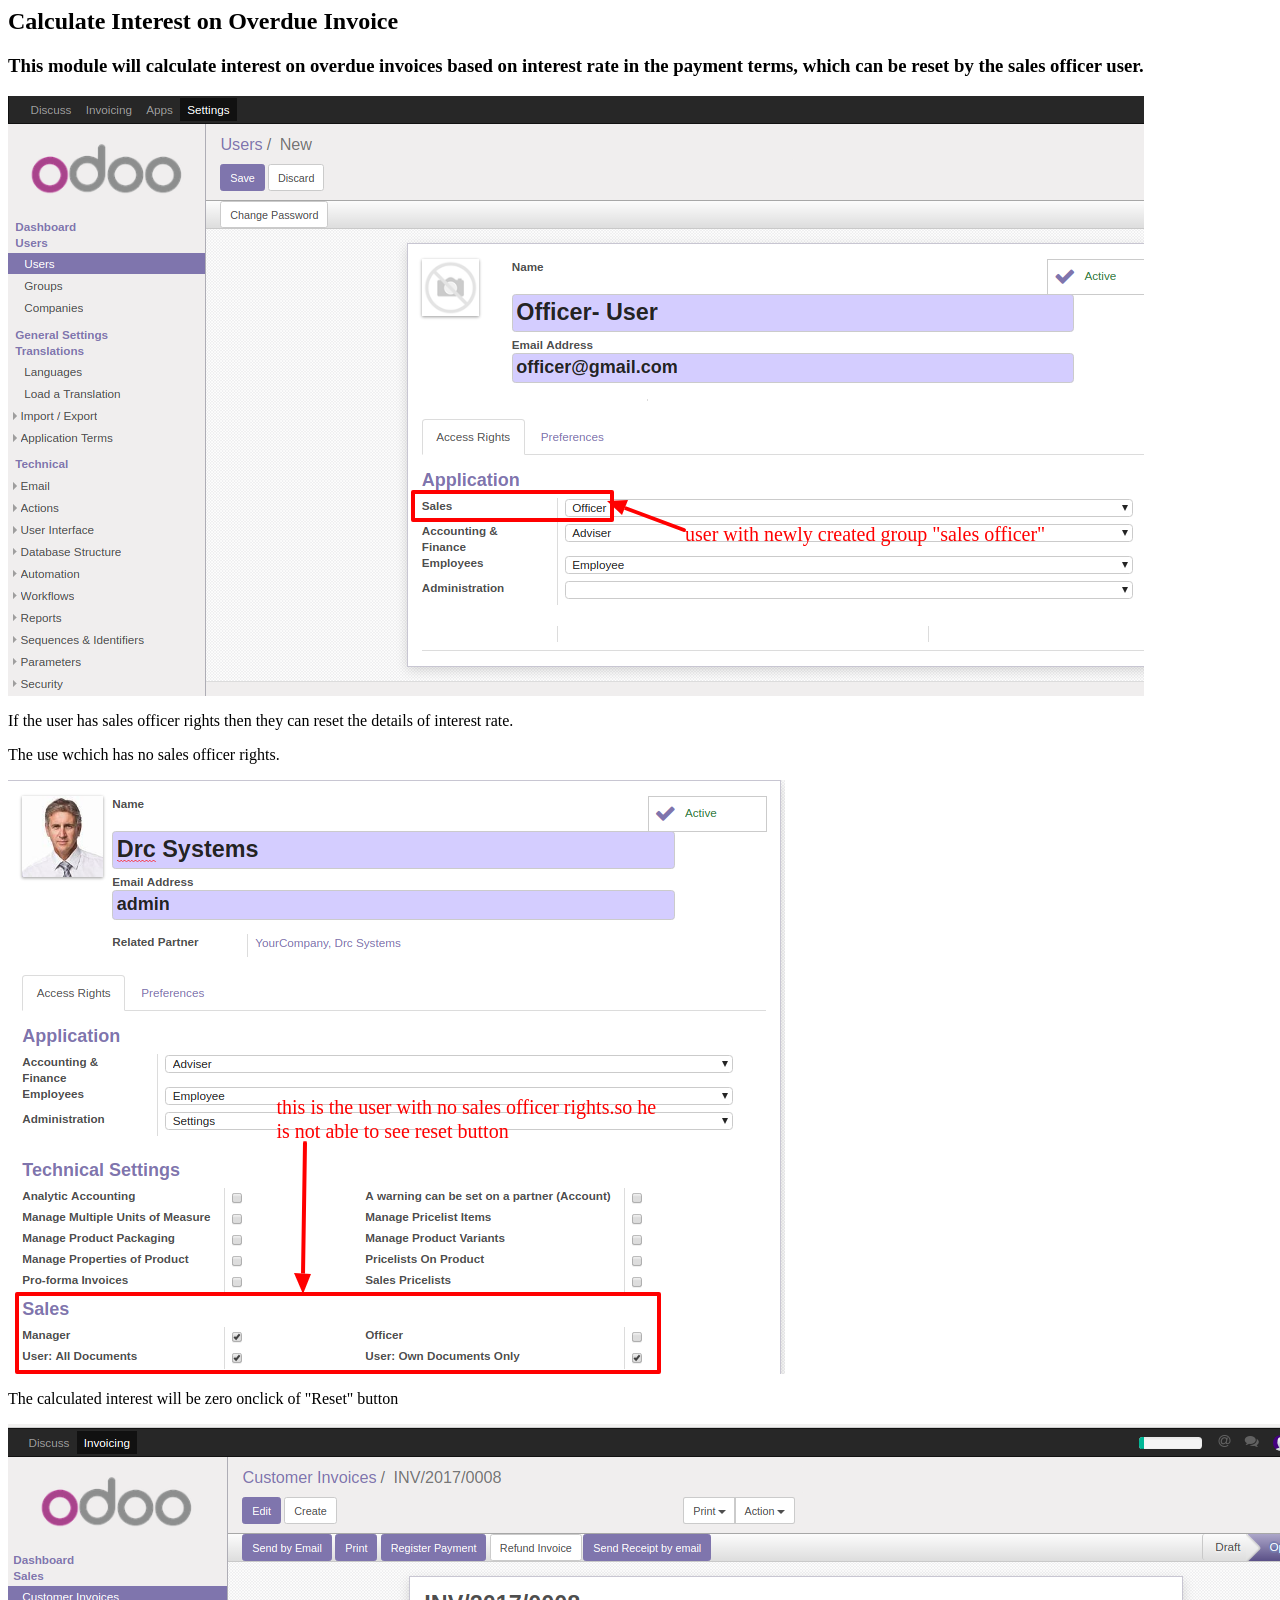
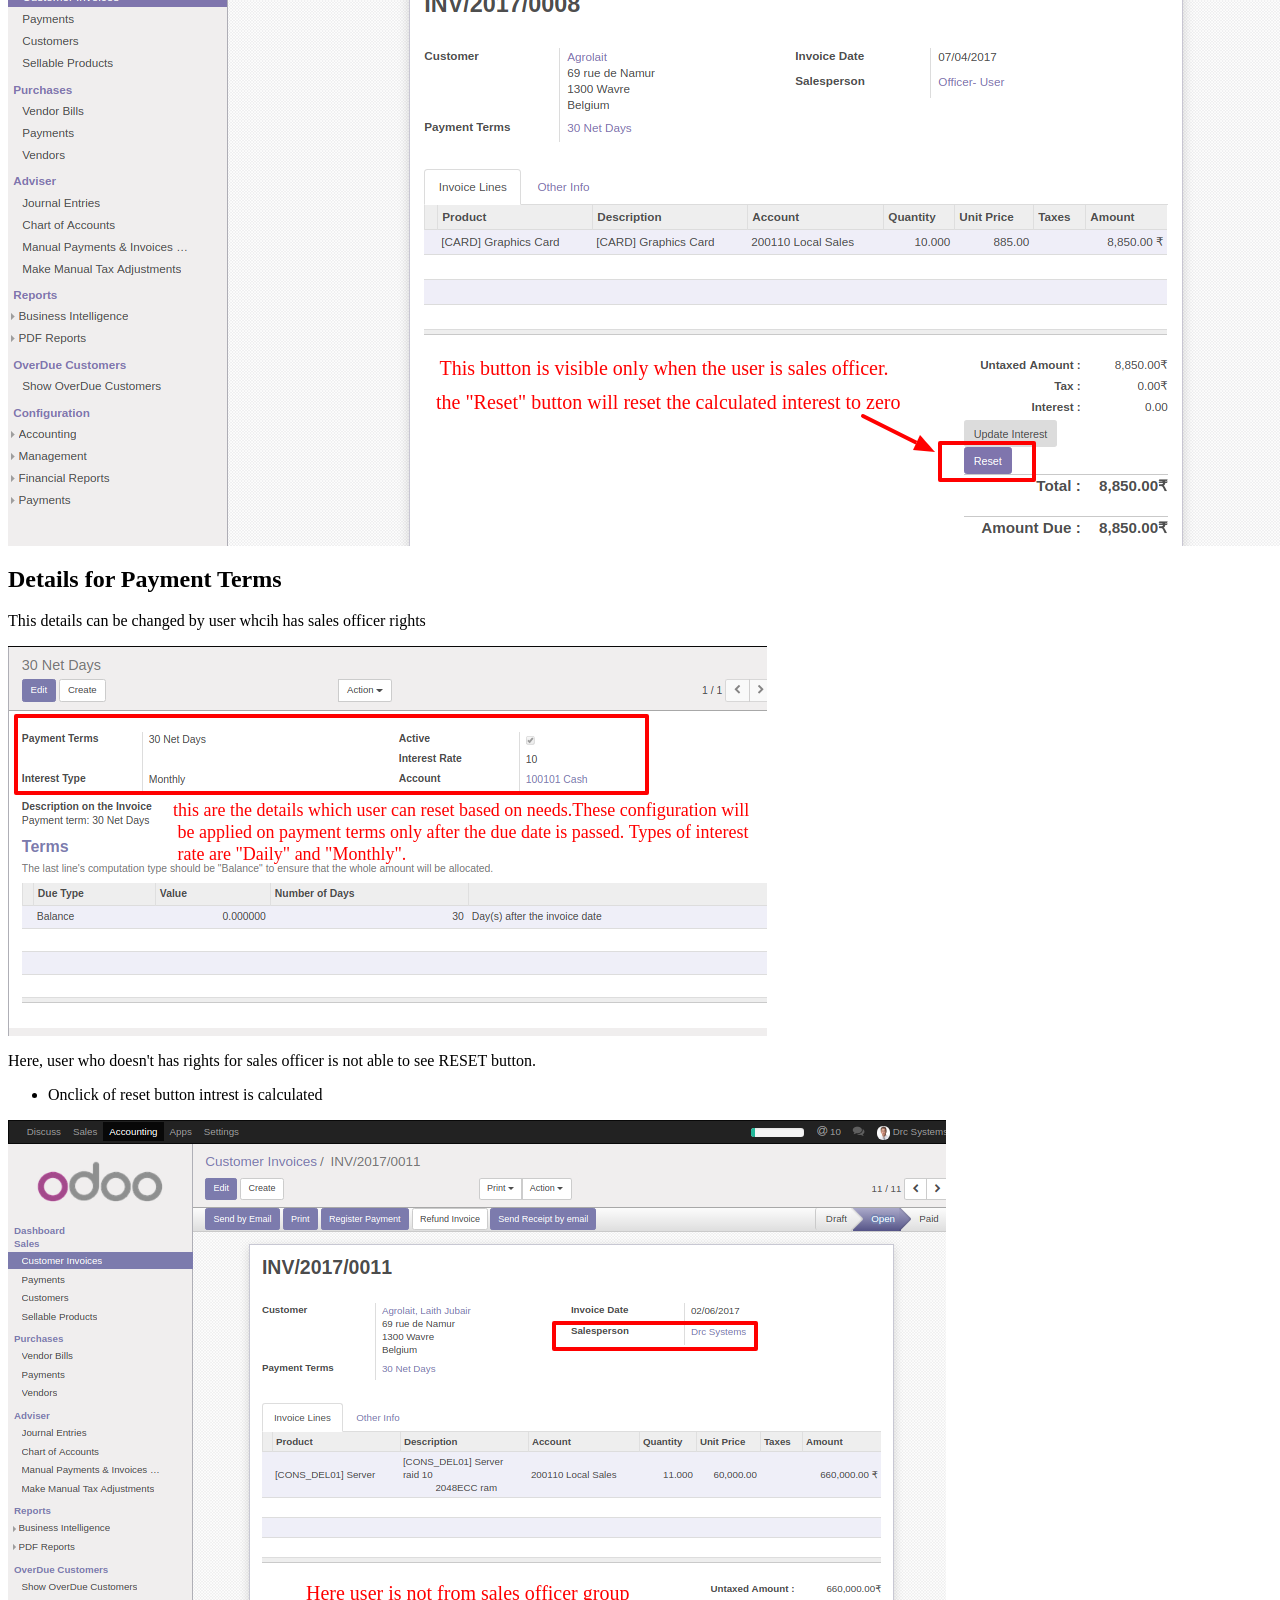
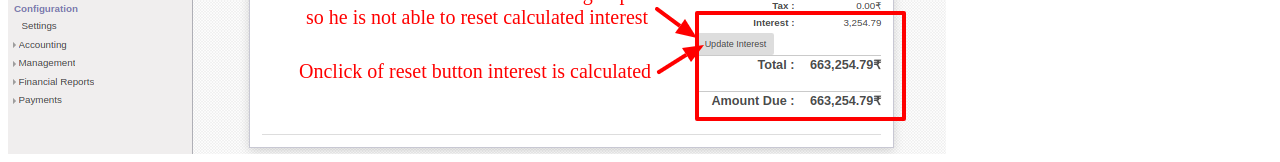
<file: interest_on_overdue_invoice_drc/static/description/index.html>
<html>
<body>
 
                        
<div class="container">
    <div class="oe_styling_v8">

<section class="oe_container">
    <div class="col-md-12  oe_spaced">
        <div class="oe_span10">
            <h2 class="oe_slogan">Calculate Interest on Overdue Invoice</h2>
            <h3 class="oe_slogan">This module will calculate interest on overdue invoices based on interest rate in the payment terms, which can be reset by the sales officer user.</h3>
        </div>
        <div class="col-md-6">
            <div class="oe_demo oe_picture oe_screenshot">
                
                    <img src="officer.png">
              
            </div>
        </div>
        <div class="col-md-6">
            <p class="oe_mt32">
If the user has sales officer rights then they can reset the details of interest rate.
            </p>
            
        </div>
    </div>
</section>
<section class="oe_container oe_dark">
    <div class="col-md-12  oe_spaced">
        <div class="col-md-6">
            <p class="oe_mt32">
The use wchich has no sales officer rights.
            </p>
            
        </div>
        <div class="col-md-6">
            <div class="oe_row_img oe_centered">
                <img class="oe_picture oe_screenshot" src="other.png">
          
            </div>
        </div>
    </div>
</section>


<section class="oe_container oe_dark">
    <div class="col-md-12 oe_spaced">
        
        <div class="col-md-12">
            <p class="oe_mt32">
The calculated interest will be zero onclick of "Reset" button
            </p>
        </div>
        
            <div class="oe_row_img oe_centered">
            
                <img class="oe_picture oe_screenshot" src="two.png">
    
            </div>
        
    </div>
</section>
<section class="oe_container oe_dark">
    <div class="col-md-12 oe_spaced">
        
        <div class="col-md-12">
          <h2 class="oe_slogan">Details for Payment Terms</h2>
            <p class="oe_mt32">
 This details can be changed by user whcih has sales officer rights
            </p>
        </div>
        
            <div class="oe_row_img oe_centered">
           
                <img class="oe_picture oe_screenshot" src="4.png">
          
            </div>
        
    </div>
</section>
<section class="oe_container oe_dark">
    <div class="col-md-12 oe_spaced">
        
        <div class="col-md-12">
            <p class="oe_mt32">
 Here, user who doesn't has rights for sales officer is not able to see RESET button.
            </p>
            <ul><li>Onclick of reset button intrest is calculated</li></ul>
        </div>
        
            <div class="oe_row_img oe_centered">
            
                <img class="oe_picture oe_screenshot" src="5.png">
           
            </div>
        
    </div>
</section>

            </div>
            
        </div>
</body>
</html>
</file>
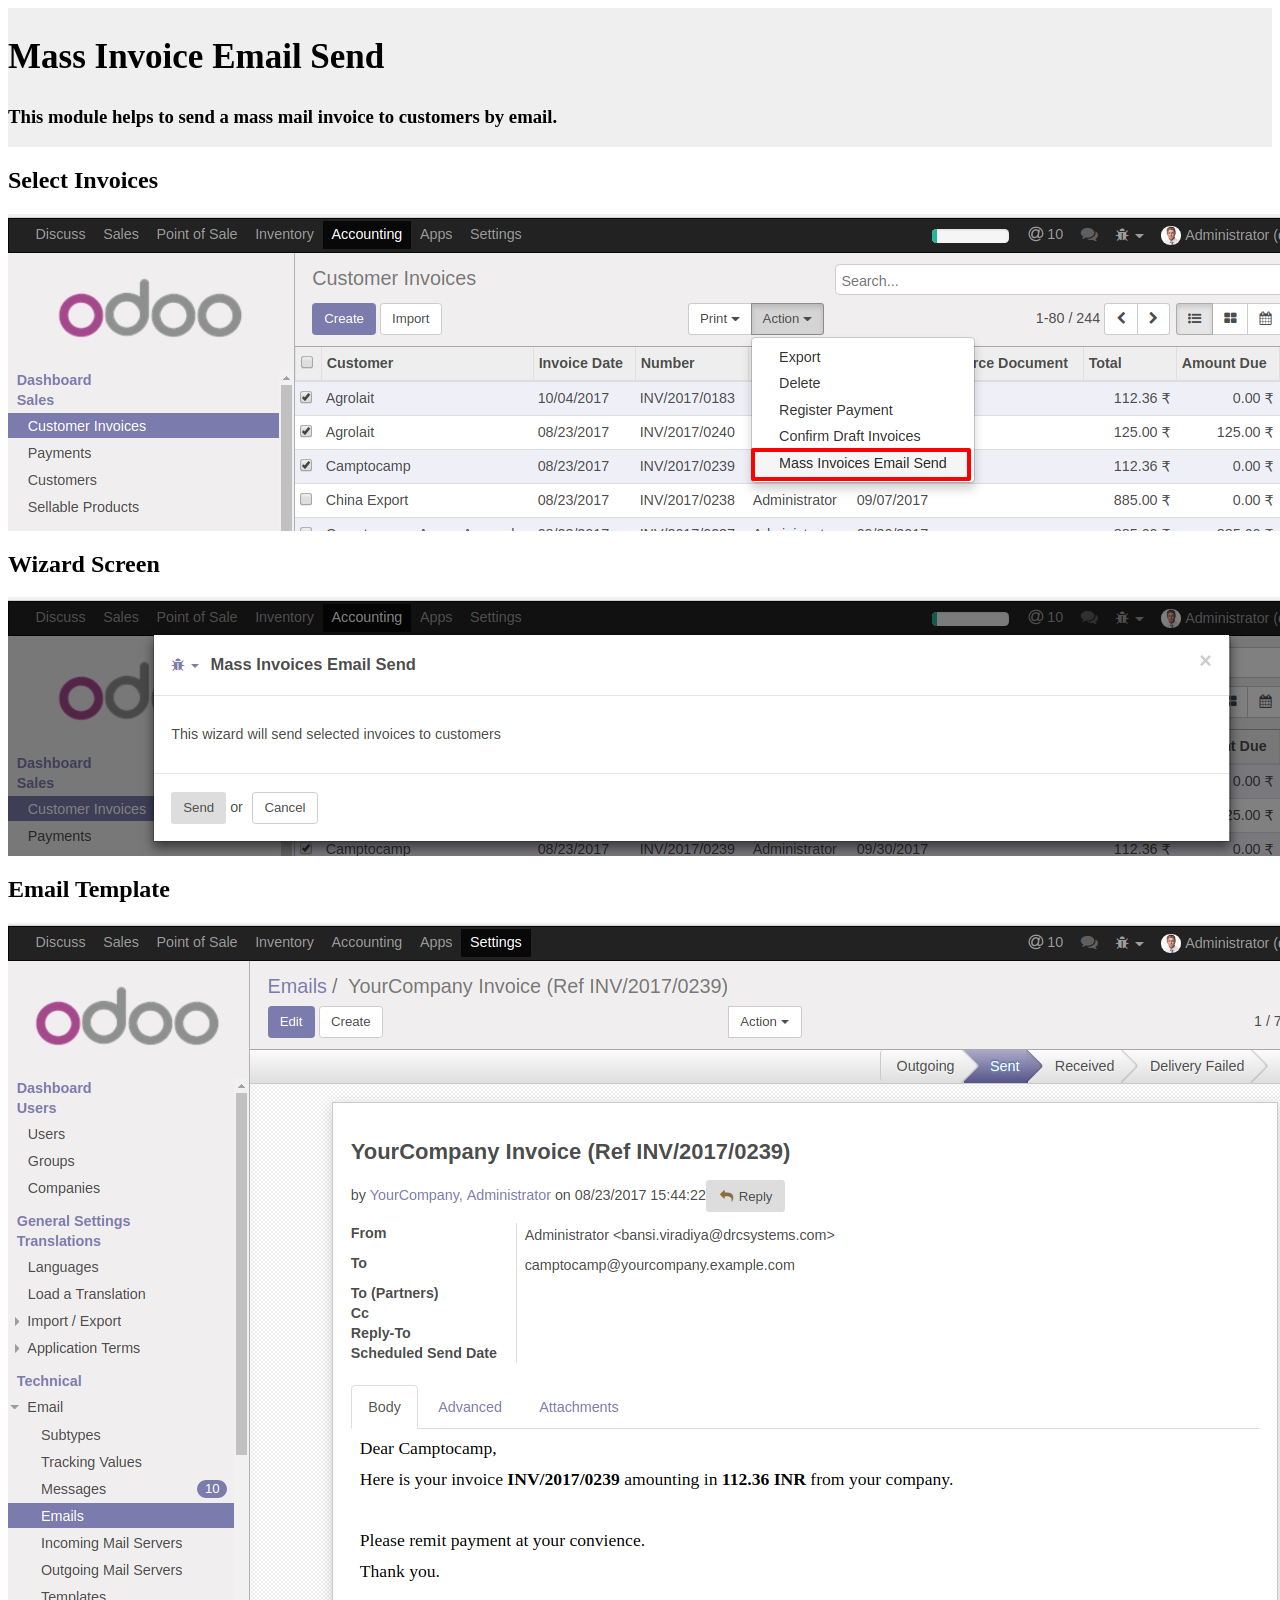
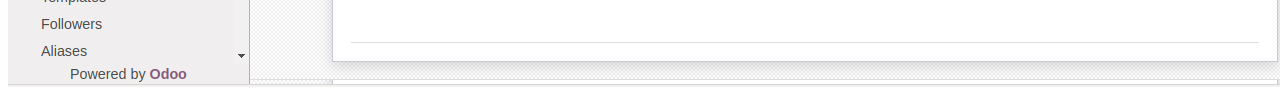
<file: mass_invoice_email/static/description/index.html>
<html>
<body>
 
                        
<div class="container">
    <div class="oe_styling_v8">
<section class="oe_container oe_dark" style="overflow: hidden;
background: #efefef;
box-shadow: none;">
    <div class="mt32 mb32">
        <div class="col-md-12">
            <h2 class="oe_slogan" style="font-size: 35px;"><b>Mass Invoice Email Send</b></h2>
            <h3 class="oe_slogan" style="opacity: 1;">This module helps to send a mass mail invoice to customers by email.</h3>
        </div> 
    </div>
</section>
<section class="oe_container">
    <div class="oe_row">
        <h2 class="oe_slogan">Select Invoices</h2>
        <div class="oe_span10">
            <img class="oe_picture oe_screenshot" src="ms1.png"/>
        </div>
    </div>
</section>
<section class="oe_container">
    <div class="oe_row">
        <h2 class="oe_slogan">Wizard Screen</h2>
        <div class="oe_span10">
            <img class="oe_picture oe_screenshot" src="ms2.png"/>
        </div>
    </div>
</section>
<section class="oe_container">
    <div class="oe_row">
        <h2 class="oe_slogan">Email Template</h2>
        <div class="oe_span12">
            <img class="oe_picture oe_screenshot" src="ms3.png"/>
        </div>
    </div>
</section>
</div>
</div>
</body>
</html>
</file>
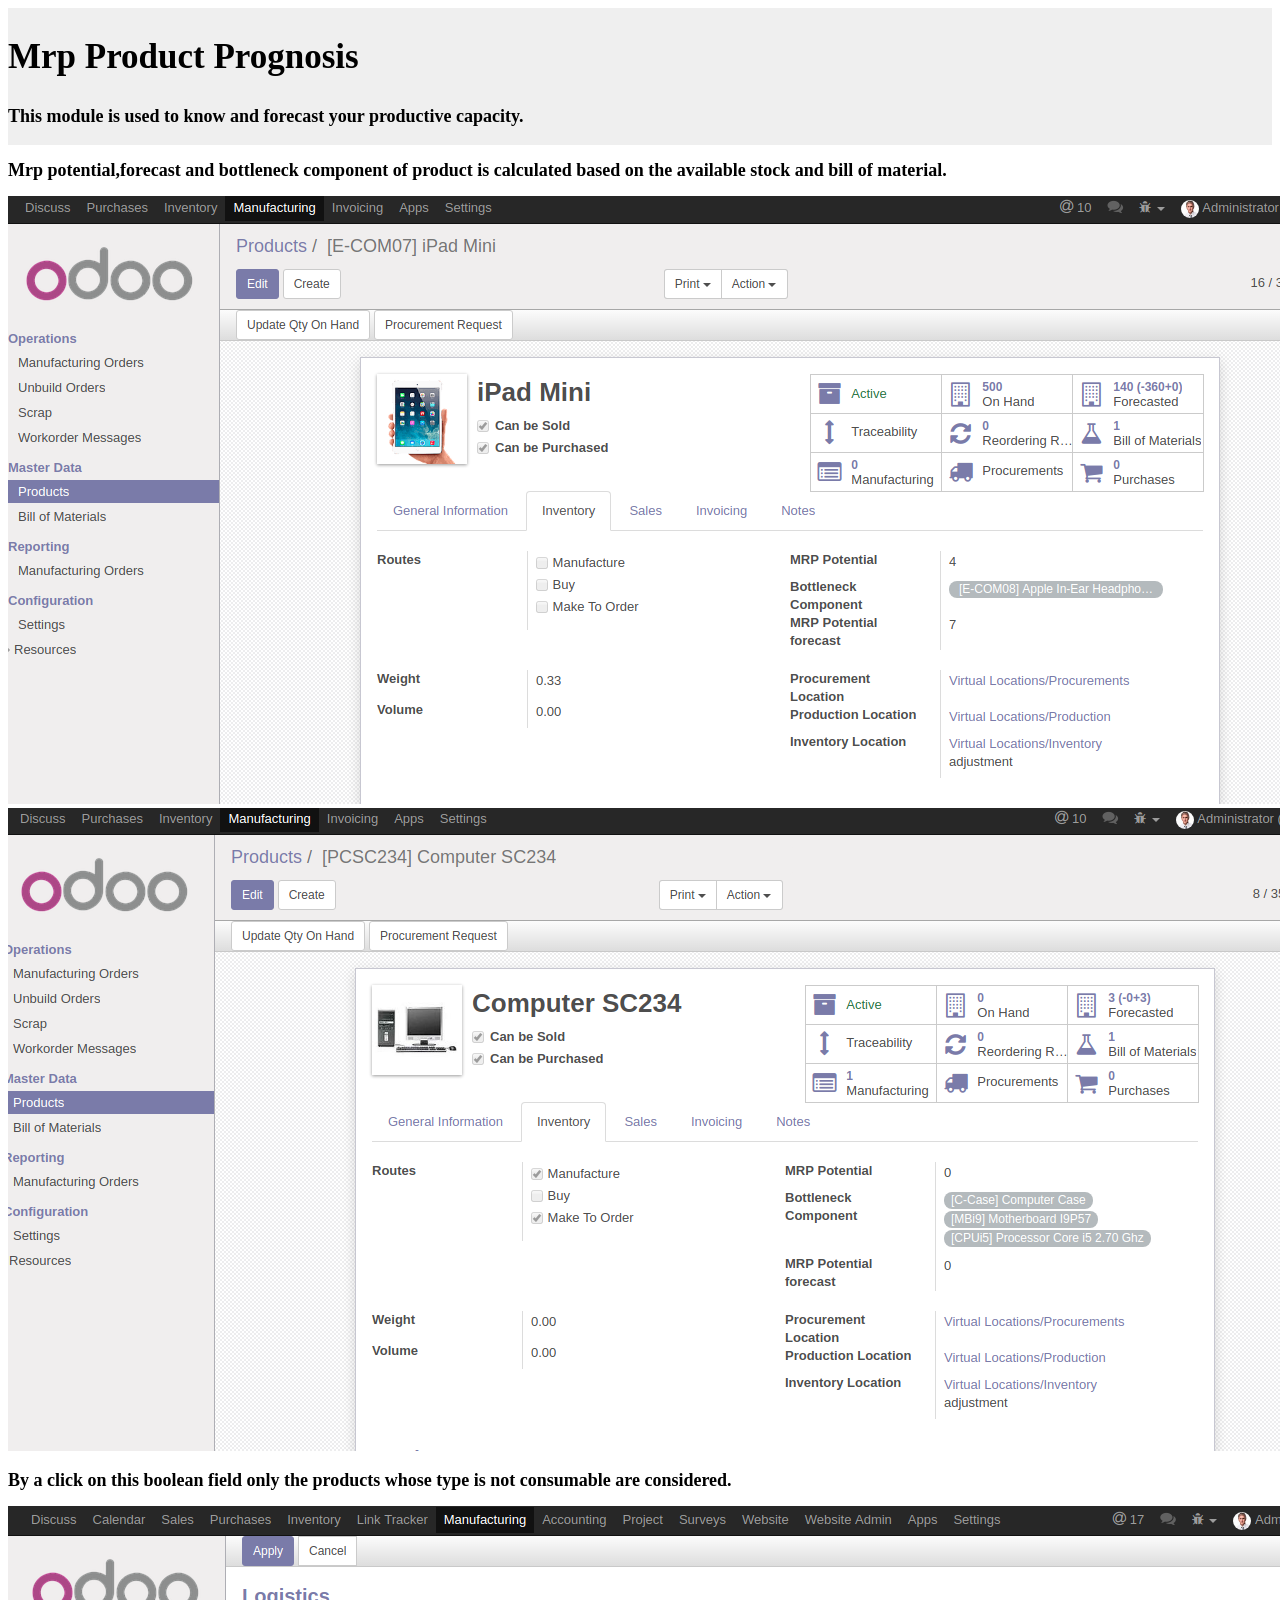
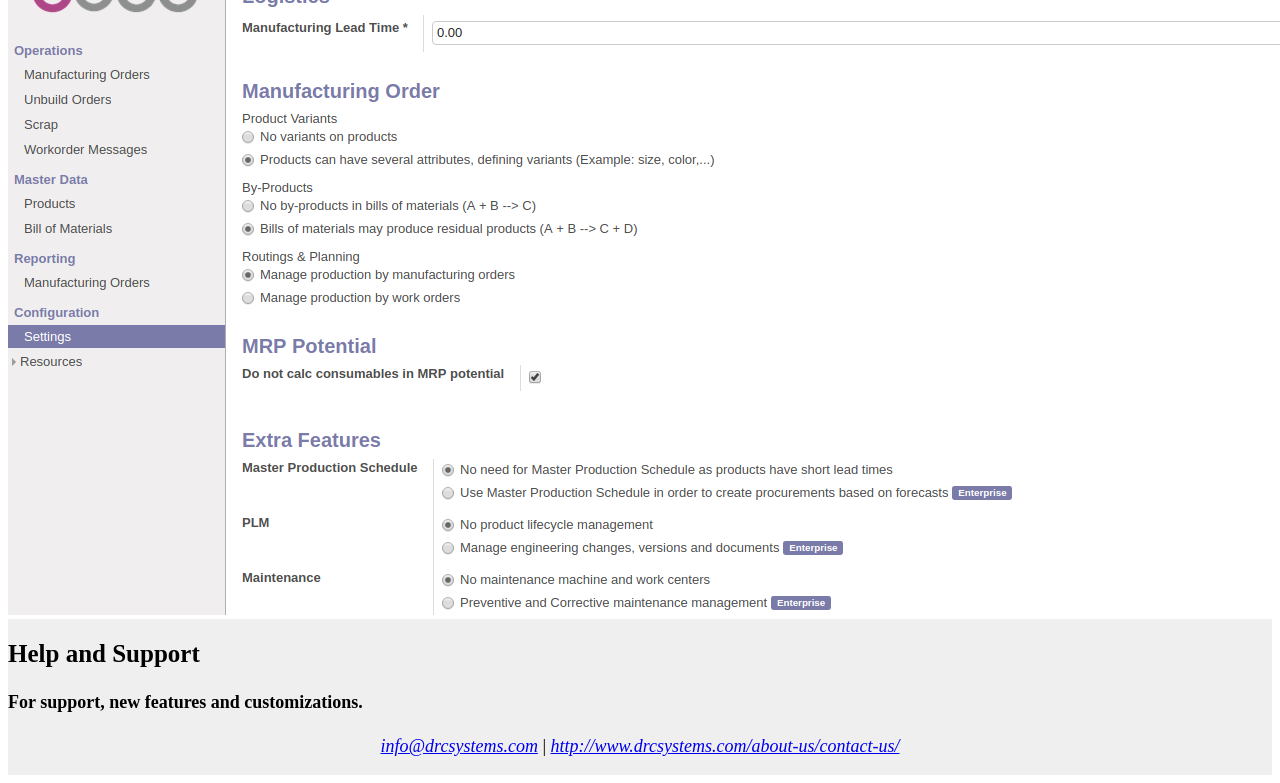
<file: mrp_product_prognosis_drc/static/description/index.html>
<!DOCTYPE html>
<html lang="en-US" data-oe-company-name="Odoo S.A." data-website-id="1">

    <head>
        <meta charset="utf-8"/>
    </head>

    <body>

    <div class="container loempia_srt_container">
        <div class="container">
            <div class="oe_styling_v10">

    <section class="oe_container oe_dark" style="overflow: hidden;
    background: #efefef;
    box-shadow: none;">
         <div class="mt32 mb32">
            <div class="col-md-12">
               <h2 class="oe_slogan" style="font-size: 35px;"><b>Mrp Product Prognosis</b></h2>
               <h3 class="oe_slogan" style="font-size: 18px;opacity: 1;">
                This module is used to know and forecast your productive capacity.</h3>
            </div> 
        </div>
    </section>

    <section class="oe_container">
        <h2 class="oe_slogan" style="font-size: 18px;">
            Mrp potential,forecast and bottleneck component of product is calculated based on the available stock and bill of material.
        </h2>
        <div class="oe_demo oe_picture oe_screenshot">
            <img src="mrp_product_prognosis_1.png" class="img-border">
        </div>
        <div class="oe_demo oe_picture oe_screenshot">
            <img src="mrp_product_prognosis_2.png" class="img-border">
        </div>
    </section>

    <section class="oe_container">
        <h2 class="oe_slogan" style="font-size: 18px;">
            By a click on this boolean field only the products whose type is not consumable are considered.
        </h2>
        <div class="oe_demo oe_picture oe_screenshot">
            <img src="mrp_product_prognosis_3.png" class="img-border">
        </div>
    </section>
    <section class="oe_container oe_dark" style="overflow: hidden;background: #efefef;
        box-shadow: none;">
        <div class="oe_slogan">
            <h2 class="oe_slogan" style="opacity: 1;font-size: 25px;">Help and Support</h2>
            <h4 class="oe_slogan" style="font-size: 18px;">For support, new features and customizations.
            </h4>
            <p style="text-align: center;font-size: 18px;opacity: 1;">
                <i class="fa fa-envelope-o"> <a href="mailto:info@drcsystems.com">info@drcsystems.com</a>
                </i> | 
                <i class="fa fa-list-alt"> <a href="http://www.drcsystems.com/about-us/contact-us/" target="_blank">http://www.drcsystems.com/about-us/contact-us/</a></i> 
            </p>
        </div>
    </section>

            </div>
        </div>
    </div>


    </body>
</html>
</file>
